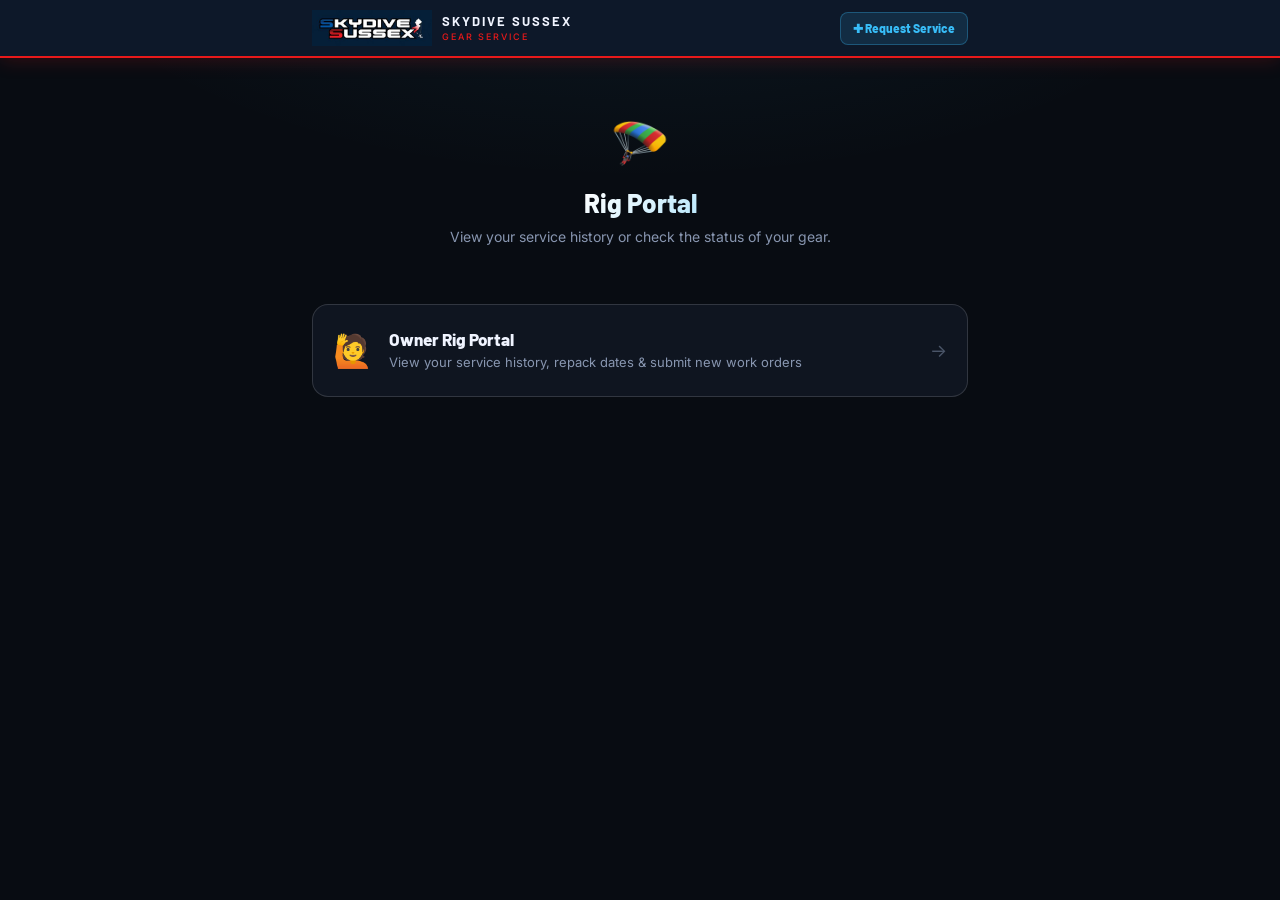
<file: customer.html>
<!DOCTYPE html>
<html lang="en">
<head>
<meta charset="UTF-8">
<meta name="viewport" content="width=device-width, initial-scale=1.0">
<title>My Rig — Skydive Sussex</title>
<link href="https://fonts.googleapis.com/css2?family=Barlow:wght@400;600;700;800&family=Inter:wght@400;500;600&family=Roboto+Mono:wght@400;500&display=swap" rel="stylesheet">

<!-- PWA -->
<link rel="manifest" href="manifest.json">
<meta name="theme-color" content="#080c12">
<meta name="apple-mobile-web-app-capable" content="yes">
<meta name="apple-mobile-web-app-status-bar-style" content="black-translucent">
<meta name="apple-mobile-web-app-title" content="SSX Gear">

<style>
:root {
  --bg: #080c12;
  --surface: #0f1520;
  --surface2: #161e2e;
  --surface3: #1c2640;
  --border: rgba(255,255,255,0.07);
  --border-strong: rgba(255,255,255,0.14);
  --sky: #38bdf8;
  --sky-dim: rgba(56,189,248,0.12);
  --sky-glow: rgba(56,189,248,0.25);
  --green: #4ade80;
  --green-dim: rgba(74,222,128,0.1);
  --red: #f87171;
  --red-dim: rgba(248,113,113,0.1);
  --yellow: #fbbf24;
  --yellow-dim: rgba(251,191,36,0.1);
  --purple: #a78bfa;
  --purple-dim: rgba(167,139,250,0.12);
  --text: #f0f4ff;
  --text-dim: #8896b0;
  --text-muted: #4a5568;
  --radius: 12px;
}
*, *::before, *::after { box-sizing: border-box; margin: 0; padding: 0; }
body {
  background: var(--bg);
  color: var(--text);
  font-family: 'Inter', sans-serif;
  font-size: 15px;
  min-height: 100vh;
  background-image: radial-gradient(ellipse 80% 50% at 50% -10%, rgba(56,189,248,0.08) 0%, transparent 60%);
}

/* HEADER */
.header {
  background: #0d1829;
  border-bottom: 2px solid #e8191a;
  position: sticky; top: 0; z-index: 50;
  box-shadow: 0 2px 20px rgba(232,25,26,0.2);
}
.header-inner {
  max-width: 680px; margin: 0 auto; padding: 10px 12px;
  display: flex; align-items: center; justify-content: space-between; gap: 8px;
}
.header-brand { display: flex; align-items: center; gap: 10px; flex: 1; min-width: 0; }
.header-brand img { height: 36px; width: auto; flex-shrink: 0; }
.header-text h1 {
  font-family: 'Barlow', sans-serif; font-size: 13px; font-weight: 700;
  letter-spacing: 2px; text-transform: uppercase; line-height: 1; color: var(--text);
  white-space: nowrap; overflow: hidden; text-overflow: ellipsis;
}
.header-text p { font-size: 9px; font-weight: 500; letter-spacing: 2px; text-transform: uppercase; color: #e8191a; margin-top: 3px; }
@media(max-width:380px){ .header-text { display: none; } }
.btn-back {
  background: var(--sky-dim); border: 1px solid rgba(56,189,248,0.3); color: var(--sky);
  border-radius: 8px; padding: 8px 12px; font-family: 'Barlow', sans-serif;
  font-size: 12px; font-weight: 800; cursor: pointer; text-decoration: none;
  white-space: nowrap; transition: background 0.2s; flex-shrink: 0;
}
.btn-back .btn-back-label { display: inline; }
@media (max-width: 480px) {
  .btn-back { padding: 7px 10px; font-size: 11px; }
  .btn-back .btn-back-label { display: none; }
}
@media (max-width: 380px) {
  .header-text { display: none; }
}
.btn-back:hover { background: rgba(56,189,248,0.2); }

/* MAIN */
.main { max-width: 680px; margin: 0 auto; padding: 16px 12px 80px; }
.screen { display: none; }
.screen.active { display: block; }

/* PORTAL SELECTION */
.portal-hero { text-align: center; padding: 40px 0 32px; }
.portal-hero span { font-size: 48px; display: block; margin-bottom: 14px; }
.portal-hero h2 {
  font-family: 'Barlow', sans-serif; font-size: 26px; font-weight: 800; margin-bottom: 8px;
  background: linear-gradient(135deg, #fff 40%, var(--sky));
  -webkit-background-clip: text; -webkit-text-fill-color: transparent; background-clip: text;
}
.portal-hero p { color: var(--text-dim); font-size: 14px; line-height: 1.6; margin-bottom: 0; }
.portal-cards { display: grid; gap: 14px; margin-top: 24px; }
.portal-card {
  background: var(--surface); border: 1px solid var(--border-strong);
  border-radius: 16px; padding: 24px 20px;
  display: flex; align-items: center; gap: 16px; cursor: pointer;
  transition: border-color 0.2s, background 0.2s;
  -webkit-tap-highlight-color: transparent;
}
.portal-card:hover { border-color: rgba(56,189,248,0.4); background: var(--surface2); }
.portal-card-icon { font-size: 32px; flex-shrink: 0; }
.portal-card-title { font-family: 'Barlow', sans-serif; font-size: 17px; font-weight: 800; margin-bottom: 4px; }
.portal-card-sub { font-size: 13px; color: var(--text-dim); line-height: 1.4; }
.portal-card-arrow { font-size: 18px; color: var(--text-muted); margin-left: auto; flex-shrink: 0; }

/* LOOKUP FORM */
.lookup-hero { text-align: center; padding: 32px 0 24px; }
.lookup-hero h2 { font-family: 'Barlow', sans-serif; font-size: 22px; font-weight: 800; margin-bottom: 8px; }
.lookup-hero p { color: var(--text-dim); font-size: 14px; line-height: 1.5; margin-bottom: 0; }
.lookup-card {
  background: var(--surface); border: 1px solid var(--border-strong);
  border-radius: 16px; padding: 24px 20px; margin-bottom: 16px;
}
.field { margin-bottom: 14px; }
.field label { display: block; font-size: 11px; font-weight: 600; letter-spacing: 1px; text-transform: uppercase; color: var(--text-dim); margin-bottom: 6px; }
.field input {
  width: 100%; background: var(--surface2); border: 1px solid var(--border-strong);
  border-radius: 9px; color: var(--text); font-family: 'Inter', sans-serif;
  font-size: 16px; padding: 12px 14px; outline: none; transition: border-color 0.2s;
  min-height: 48px;
}
.field input:focus { border-color: var(--sky); }
.divider { text-align: center; color: var(--text-muted); font-size: 12px; margin: 14px 0; position: relative; }
.divider::before, .divider::after { content:''; position:absolute; top:50%; width:42%; height:1px; background:var(--border); }
.divider::before { left: 0; } .divider::after { right: 0; }
.btn-lookup {
  width: 100%; padding: 15px; background: linear-gradient(135deg, var(--sky), #0ea5e9);
  color: #080c12; border: none; border-radius: var(--radius);
  font-family: 'Barlow', sans-serif; font-size: 16px; font-weight: 800;
  cursor: pointer; transition: opacity 0.2s, transform 0.15s;
  min-height: 52px; -webkit-tap-highlight-color: transparent;
}
.btn-lookup:hover { opacity: 0.9; transform: translateY(-1px); }
.btn-lookup:disabled { opacity: 0.4; cursor: not-allowed; transform: none; }
.error-pill {
  display: none; margin-top: 12px; padding: 10px 16px;
  background: var(--red-dim); border: 1px solid rgba(248,113,113,0.25);
  border-radius: 8px; color: var(--red); font-size: 13px; text-align: center;
}
.note-pill {
  background: var(--sky-dim); border: 1px solid rgba(56,189,248,0.2);
  border-radius: 10px; padding: 10px 14px; font-size: 13px; color: var(--text-dim);
  display: flex; align-items: center; gap: 8px; margin-top: 12px;
}

/* HISTORY RESULTS */
.results-header { margin-bottom: 16px; }
.results-title { font-family: 'Barlow', sans-serif; font-size: 22px; font-weight: 800; margin-bottom: 4px; }
.results-sub { font-size: 13px; color: var(--text-dim); }
.history-card {
  background: var(--surface); border: 1px solid var(--border-strong);
  border-radius: 14px; margin-bottom: 12px; overflow: hidden;
}
.history-card-header {
  padding: 14px 16px; border-bottom: 1px solid var(--border);
  display: flex; align-items: center; justify-content: space-between; flex-wrap: wrap; gap: 8px;
  cursor: pointer; -webkit-tap-highlight-color: transparent;
}
.history-card-header:hover { background: var(--surface2); }
.hc-wo { font-family: 'Roboto Mono', monospace; font-size: 12px; font-weight: 500; color: var(--sky); margin-bottom: 3px; }
.hc-rig { font-family: 'Barlow', sans-serif; font-size: 17px; font-weight: 800; letter-spacing: 0.5px; }
.hc-meta { font-size: 12px; color: var(--text-dim); margin-top: 2px; }
.hc-expand { color: var(--text-muted); font-size: 16px; transition: transform 0.2s; flex-shrink: 0; }
.history-card.expanded .hc-expand { transform: rotate(180deg); }
.history-card-body { display: none; padding: 14px 16px; }
.history-card.expanded .history-card-body { display: block; }
.svc-list-text { font-size: 13px; color: var(--text-dim); line-height: 1.8; }
.svc-list-text span { display: block; padding: 3px 0; border-bottom: 1px solid var(--border); }
.svc-list-text span:last-child { border-bottom: none; }

/* STATUS BADGE */
.status-badge {
  display: inline-block; padding: 2px 10px; border-radius: 20px;
  font-size: 10px; font-weight: 700; letter-spacing: 1px; text-transform: uppercase;
}
.sb-complete { background: var(--green-dim); color: var(--green); border: 1px solid rgba(74,222,128,0.3); }
.sb-pending  { background: var(--yellow-dim); color: var(--yellow); border: 1px solid rgba(251,191,36,0.3); }
.sb-progress { background: rgba(59,130,246,0.12); color: #60a5fa; border: 1px solid rgba(59,130,246,0.3); }
.sb-ready    { background: var(--green-dim); color: var(--green); border: 1px solid rgba(74,222,128,0.3); }

.empty-state { text-align: center; padding: 60px 20px; color: var(--text-muted); }
.empty-state .icon { font-size: 48px; margin-bottom: 14px; }
.btn-new-request {
  display: inline-flex; align-items: center; gap: 8px; padding: 12px 24px;
  background: var(--sky); color: #080c12; border: none; border-radius: var(--radius);
  font-family: 'Barlow', sans-serif; font-size: 14px; font-weight: 800;
  cursor: pointer; transition: opacity 0.2s; text-decoration: none; margin-top: 16px;
}
.btn-new-request:hover { opacity: 0.9; }
.btn-search-again {
  background: transparent; border: 1px solid var(--border-strong); color: var(--text-dim);
  border-radius: 8px; padding: 10px 16px; font-size: 13px; font-weight: 600; cursor: pointer;
  transition: border-color 0.2s, color 0.2s; margin-top: 12px;
}
.btn-search-again:hover { border-color: var(--sky); color: var(--sky); }

/* PWA INSTALL */
.pwa-banner {
  position: fixed; bottom: 0; left: 0; right: 0;
  background: #0d1829; border-top: 1px solid rgba(56,189,248,0.3);
  padding: 12px 16px; display: flex; align-items: center; gap: 12px;
  z-index: 100; transform: translateY(100%); transition: transform 0.3s ease;
}
.pwa-banner.show { transform: translateY(0); }
.pwa-banner-icon { font-size: 28px; flex-shrink: 0; }
.pwa-banner-text { flex: 1; }
.pwa-banner-title { font-family: 'Barlow', sans-serif; font-size: 14px; font-weight: 800; }
.pwa-banner-sub { font-size: 11px; color: var(--text-dim); margin-top: 1px; }
.btn-pwa-install {
  background: var(--sky); color: #080c12; border: none; border-radius: 8px;
  padding: 8px 14px; font-family: 'Barlow', sans-serif; font-size: 13px; font-weight: 800;
  cursor: pointer; white-space: nowrap; -webkit-tap-highlight-color: transparent;
}
.btn-pwa-dismiss {
  background: transparent; border: none; color: var(--text-muted); cursor: pointer;
  font-size: 18px; padding: 4px; -webkit-tap-highlight-color: transparent;
}
</style>
</head>
<body>

<div class="header">
  <div class="header-inner">
    <div class="header-brand">
      <img src="[data-uri]" alt="Skydive Sussex" style="height:36px;width:auto;display:block;">
      <div class="header-text">
        <h1>Skydive Sussex</h1>
        <p>Gear Service</p>
      </div>
    </div>
    <a href="index.htm" class="btn-back">✚ <span class="btn-back-label">Request Service</span></a>
  </div>
</div>

<div class="main">

  <!-- SCREEN: PORTAL SELECTION -->
  <div class="screen active" id="screen-portal">
    <div class="portal-hero">
      <span>🪂</span>
      <h2>Rig Portal</h2>
      <p>View your service history or check the status of your gear.</p>
    </div>
    <div class="portal-cards">
      <div class="portal-card" onclick="showScreen('screen-lookup')">
        <div class="portal-card-icon">🙋</div>
        <div>
          <div class="portal-card-title">Owner Rig Portal</div>
          <div class="portal-card-sub">View your service history, repack dates &amp; submit new work orders</div>
        </div>
        <div class="portal-card-arrow">→</div>
      </div>
    </div>
  </div>

  <!-- SCREEN: LOOKUP FORM -->
  <div class="screen" id="screen-lookup">
    <button onclick="showScreen('screen-portal')" style="background:none;border:none;color:var(--text-dim);cursor:pointer;font-size:13px;margin-bottom:16px;padding:0;display:flex;align-items:center;gap:6px;">← Back</button>
    <div class="lookup-hero">
      <h2>🔒 My Rig Portal</h2>
      <p>Enter your email to view your service records.<br>Your information is private and secure.</p>
    </div>
    <div class="lookup-card">
      <div class="field">
        <label>Email Address</label>
        <input type="email" id="lookup-email" placeholder="john@example.com" autocomplete="email">
      </div>
      <div class="divider">or</div>
      <div class="field">
        <label>Container Serial Number</label>
        <input type="text" id="lookup-sn" placeholder="e.g. JO-12345" autocomplete="off">
      </div>
      <div class="note-pill">🔒 Your email and serial number are used to verify ownership. Records are private.</div>
      <div class="error-pill" id="lookup-error"></div>
      <button class="btn-lookup" id="lookup-btn" onclick="lookupHistory()" style="margin-top:18px;">🔓 Access My Records</button>
    </div>
  </div>

  <!-- SCREEN: HISTORY RESULTS -->
  <div class="screen" id="screen-history">
    <div style="display:flex;align-items:center;justify-content:space-between;margin-bottom:16px;flex-wrap:wrap;gap:10px;">
      <div>
        <div class="results-title">Your Service History</div>
        <div class="results-sub" id="results-sub"></div>
      </div>
      <div style="display:flex;gap:8px;flex-wrap:wrap;">
        <button class="btn-search-again" onclick="showScreen('screen-lookup')">← Search Again</button>
        <a href="index.htm" class="btn-new-request">+ New Request</a>
      </div>
    </div>
    <div id="history-list"></div>
  </div>

</div>

<!-- PWA INSTALL BANNER -->
<div class="pwa-banner" id="pwa-banner">
  <div class="pwa-banner-icon">📲</div>
  <div class="pwa-banner-text">
    <div class="pwa-banner-title">Install SSX Gear App</div>
    <div class="pwa-banner-sub">Add to your home screen for quick access</div>
  </div>
  <button class="btn-pwa-install" id="pwa-install-btn">Install</button>
  <button class="btn-pwa-dismiss" onclick="dismissPWA()" title="Dismiss">✕</button>
</div>

<script>
const SCRIPT_URL = 'https://script.google.com/macros/s/AKfycbzZtzIAUZ8NvFaPCSAmWP3Br3nDFsfXpkZ3sUqH39c5X7Biwd_2ViqkJXerWpgJ5PWVHw/exec';

// ── SCREENS ───────────────────────────────────────────────────
function showScreen(id){
  document.querySelectorAll('.screen').forEach(s=>s.classList.remove('active'));
  document.getElementById(id).classList.add('active');
  window.scrollTo(0,0);
}

// ── HISTORY LOOKUP ────────────────────────────────────────────
async function lookupHistory(){
  const email = document.getElementById('lookup-email').value.trim().toLowerCase();
  const sn    = document.getElementById('lookup-sn').value.trim();
  const errEl = document.getElementById('lookup-error');
  const btn   = document.getElementById('lookup-btn');
  errEl.style.display='none';

  if(!email && !sn){
    errEl.textContent='Please enter your email address or container serial number.';
    errEl.style.display='block'; return;
  }

  btn.disabled=true; btn.textContent='Loading...';

  try {
    const params = new URLSearchParams({action:'getHistory'});
    if(email) params.append('email',email);
    if(sn)    params.append('sn',sn);
    const res = await fetch(SCRIPT_URL+'?'+params.toString(),{method:'GET',redirect:'follow',mode:'cors'});
    if(!res.ok) throw new Error('HTTP '+res.status);
    const data = JSON.parse(await res.text());
    const history = data.history||[];

    btn.disabled=false; btn.textContent='🔓 Access My Records';

    const sub = email ? 'Records for '+email : 'Records for S/N '+sn;
    document.getElementById('results-sub').textContent = history.length+' record'+(history.length!==1?'s':'')+' found · '+sub;

    const listEl = document.getElementById('history-list');
    listEl.innerHTML='';

    if(history.length===0){
      listEl.innerHTML=`
        <div class="empty-state">
          <div class="icon">📋</div>
          <p>No service records found for that email / serial number.</p>
          <p style="font-size:12px;margin-top:8px;">If you've submitted requests before, make sure you use the same email address.</p>
          <a href="index.htm" class="btn-new-request" style="margin-top:20px;">+ Submit a New Request</a>
        </div>`;
      showScreen('screen-history'); return;
    }

    history.forEach((h,i)=>{
      const s = (h.status||'PENDING').toUpperCase();
      let badgeCls = 'sb-pending', badgeText = '📥 Pending';
      if(s==='COMPLETE')    { badgeCls='sb-complete'; badgeText='✓ Complete'; }
      if(s==='IN_PROGRESS') { badgeCls='sb-progress'; badgeText='🔧 In Progress'; }
      if(s==='GEAR_READY')  { badgeCls='sb-ready';    badgeText='✅ Gear Ready'; }

      const svcs = (h.services||'').split(' | ').filter(Boolean);
      const card = document.createElement('div');
      card.className='history-card';
      card.id='hcard-'+i;
      card.innerHTML=`
        <div class="history-card-header" onclick="toggleHCard(${i})">
          <div>
            <div class="hc-wo">
              ${h.work_order||'—'}
              <span class="status-badge ${badgeCls}" style="margin-left:6px;">${badgeText}</span>
            </div>
            <div class="hc-rig">${h.rig_make||''} · S/N ${h.rig_sn||''}</div>
            <div class="hc-meta">
              Submitted: ${h.submitted_at?new Date(h.submitted_at).toLocaleDateString():'—'}
              ${h.completed_at?' · Completed: '+new Date(h.completed_at).toLocaleDateString():''}
            </div>
          </div>
          <div class="hc-expand">▾</div>
        </div>
        <div class="history-card-body">
          <div style="margin-bottom:10px;">
            <div style="font-size:10px;font-weight:700;letter-spacing:1.5px;text-transform:uppercase;color:var(--text-muted);margin-bottom:8px;">Services</div>
            <div class="svc-list-text">
              ${svcs.length>0 ? svcs.map(s=>'<span>• '+s+'</span>').join('') : '<span style="color:var(--text-muted)">No services listed</span>'}
            </div>
          </div>
          ${h.completion_notes?`<div style="background:var(--surface2);border-radius:8px;padding:10px 12px;margin-top:10px;font-size:13px;color:var(--text-dim);">
            <strong style="color:var(--text)">Rigger Notes:</strong> ${h.completion_notes}
          </div>`:''}
          ${h.rigger?`<div style="font-size:12px;color:var(--text-muted);margin-top:8px;">Serviced by: ${h.rigger}</div>`:''}
          <div style="margin-top:12px;">
            <a href="index.htm?prefill=1&sn=${encodeURIComponent(h.rig_sn)}&email=${encodeURIComponent(h.customer_email||'')}" 
               class="btn-new-request" style="font-size:12px;padding:8px 16px;">+ Request Service on this Rig</a>
          </div>
        </div>`;
      listEl.appendChild(card);
    });

    showScreen('screen-history');
  } catch(e){
    btn.disabled=false; btn.textContent='🔓 Access My Records';
    errEl.textContent='Error: '+e.message+'. Please try again.';
    errEl.style.display='block';
  }
}

function toggleHCard(i){
  document.getElementById('hcard-'+i).classList.toggle('expanded');
}

document.addEventListener('DOMContentLoaded',()=>{
  const e = document.getElementById('lookup-email');
  const s = document.getElementById('lookup-sn');
  if(e) e.addEventListener('keydown',ev=>{if(ev.key==='Enter')lookupHistory();});
  if(s) s.addEventListener('keydown',ev=>{if(ev.key==='Enter')lookupHistory();});

  // Check for ?sn= in URL (from QR code)
  const params = new URLSearchParams(window.location.search);
  const snParam = params.get('sn');
  if(snParam && s){ s.value=snParam; showScreen('screen-lookup'); }
});

// ── PWA INSTALL ───────────────────────────────────────────────
let deferredPrompt = null;

window.addEventListener('beforeinstallprompt', e=>{
  e.preventDefault();
  deferredPrompt = e;
  setTimeout(()=>{ document.getElementById('pwa-banner').classList.add('show'); }, 2000);
});

document.getElementById('pwa-install-btn').addEventListener('click', async ()=>{
  if(!deferredPrompt) return;
  deferredPrompt.prompt();
  const {outcome} = await deferredPrompt.userChoice;
  deferredPrompt = null;
  document.getElementById('pwa-banner').classList.remove('show');
});

window.addEventListener('appinstalled', ()=>{
  document.getElementById('pwa-banner').classList.remove('show');
  deferredPrompt = null;
});

function dismissPWA(){
  document.getElementById('pwa-banner').classList.remove('show');
  sessionStorage.setItem('pwaDismissed','1');
}

// Don't show again if dismissed this session
if(sessionStorage.getItem('pwaDismissed')){
  window.removeEventListener('beforeinstallprompt', ()=>{});
}
</script>
</body>
</html>
</file>
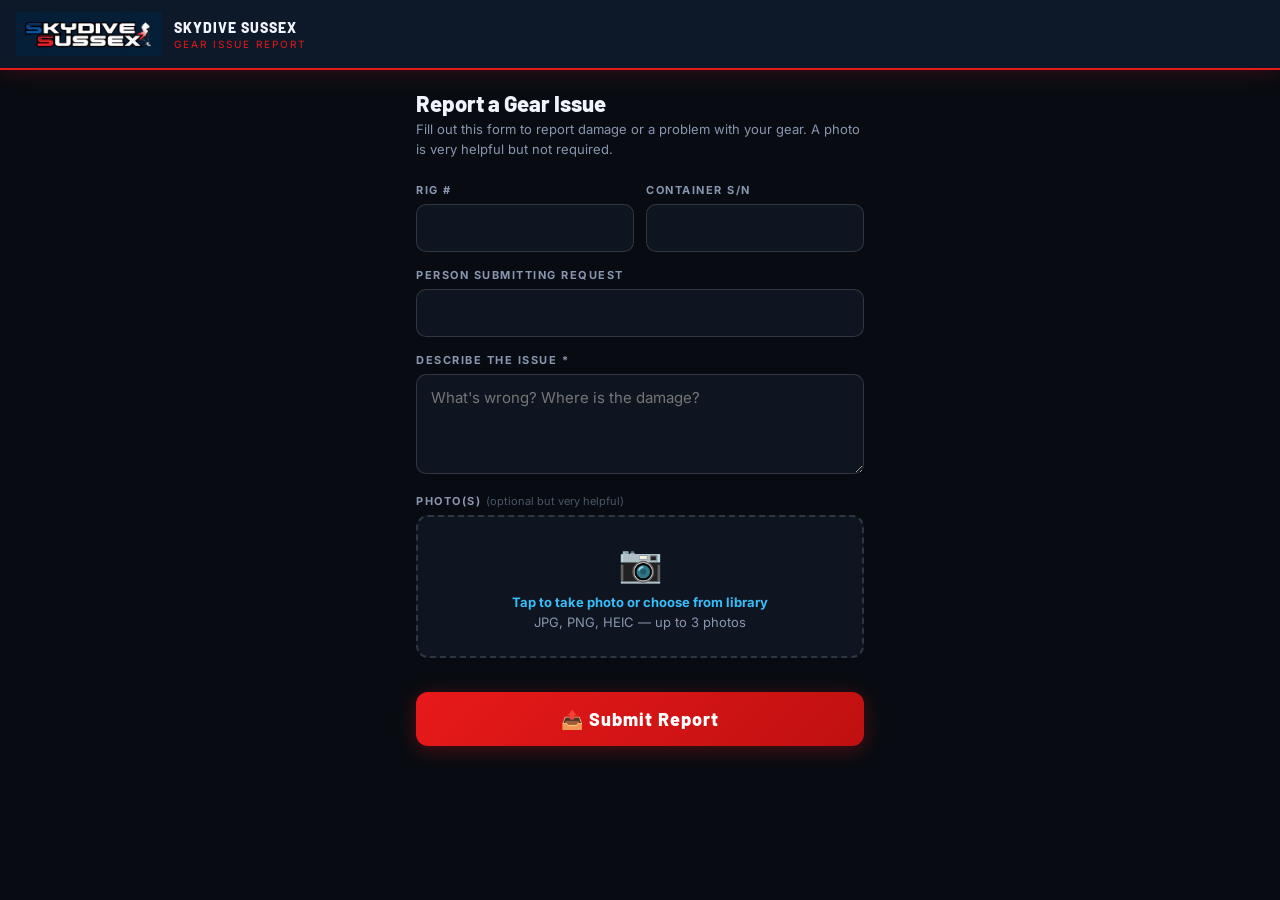
<file: report.html>
<!DOCTYPE html>
<html lang="en">
<head>
<meta charset="UTF-8">
<meta name="viewport" content="width=device-width, initial-scale=1.0, maximum-scale=1.0">
<title>Gear Issue Report — Skydive Sussex</title>
<link href="https://fonts.googleapis.com/css2?family=Barlow:wght@400;500;600;700;800&family=Inter:wght@400;500;600&display=swap" rel="stylesheet">
<style>
:root {
  --bg:#080c12; --surface:#0f1520; --surface2:#161e2e;
  --border:rgba(255,255,255,0.08); --border-strong:rgba(255,255,255,0.14);
  --sky:#38bdf8; --sky-dim:rgba(56,189,248,0.12);
  --green:#4ade80; --green-dim:rgba(74,222,128,0.1);
  --red:#f87171; --red-dim:rgba(248,113,113,0.1);
  --yellow:#fbbf24; --yellow-dim:rgba(251,191,36,0.1);
  --text:#f0f4ff; --text-dim:#8896b0; --text-muted:#4a5568;
}
*{box-sizing:border-box;margin:0;padding:0;}
body{background:var(--bg);color:var(--text);font-family:'Inter',sans-serif;min-height:100vh;padding:0 0 60px;}

.header{background:#0d1829;border-bottom:2px solid #e8191a;box-shadow:0 2px 20px rgba(232,25,26,0.2);padding:12px 16px;display:flex;align-items:center;gap:12px;}
.header-logo{height:44px;width:auto;display:block;}
.header-text h1{font-family:'Barlow',sans-serif;font-size:14px;font-weight:800;letter-spacing:1px;text-transform:uppercase;}
.header-text p{font-size:10px;color:#e8191a;letter-spacing:2px;text-transform:uppercase;margin-top:2px;}

.main{max-width:480px;margin:0 auto;padding:20px 16px;}

.screen{display:none;}.screen.active{display:block;}

/* FORM */
.form-title{font-family:'Barlow',sans-serif;font-size:22px;font-weight:800;margin-bottom:4px;}
.form-sub{font-size:13px;color:var(--text-dim);margin-bottom:24px;line-height:1.5;}

.field{margin-bottom:16px;}
.field label{display:block;font-size:11px;font-weight:700;letter-spacing:1.5px;text-transform:uppercase;color:var(--text-dim);margin-bottom:7px;}
.field input,.field textarea,.field select{
  width:100%;background:var(--surface);border:1px solid var(--border-strong);
  border-radius:10px;color:var(--text);font-family:'Inter',sans-serif;font-size:15px;
  padding:12px 14px;outline:none;transition:border-color 0.2s;min-height:48px;
}
.field input:focus,.field textarea:focus,.field select:focus{border-color:var(--sky);}
.field textarea{resize:vertical;min-height:100px;line-height:1.5;}

/* PHOTO UPLOAD */
.photo-upload-area{
  border:2px dashed var(--border-strong);border-radius:12px;
  padding:24px;text-align:center;cursor:pointer;transition:all 0.2s;
  background:var(--surface);position:relative;
}
.photo-upload-area:hover,.photo-upload-area.dragover{border-color:var(--sky);background:var(--sky-dim);}
.photo-upload-area input[type=file]{position:absolute;inset:0;opacity:0;cursor:pointer;width:100%;height:100%;}
.upload-icon{font-size:36px;margin-bottom:8px;}
.upload-text{font-size:13px;color:var(--text-dim);line-height:1.5;}
.upload-text strong{color:var(--sky);}

.photo-preview{display:flex;gap:8px;flex-wrap:wrap;margin-top:10px;}
.photo-thumb{position:relative;width:80px;height:80px;}
.photo-thumb img{width:80px;height:80px;object-fit:cover;border-radius:8px;border:1px solid var(--border-strong);}
.photo-thumb-del{position:absolute;top:-6px;right:-6px;width:20px;height:20px;background:var(--red);border:none;border-radius:50%;color:#fff;font-size:11px;cursor:pointer;display:flex;align-items:center;justify-content:center;}

.btn-submit{
  width:100%;padding:16px;background:linear-gradient(135deg,#e8191a,#c01010);
  color:#fff;font-family:'Barlow',sans-serif;font-size:18px;font-weight:800;
  letter-spacing:1px;border:none;border-radius:12px;cursor:pointer;
  box-shadow:0 4px 20px rgba(232,25,26,0.3);transition:transform 0.15s,box-shadow 0.15s;
  margin-top:8px;
}
.btn-submit:hover{transform:translateY(-2px);box-shadow:0 8px 28px rgba(232,25,26,0.4);}
.btn-submit:disabled{opacity:0.6;cursor:not-allowed;transform:none;}

.error-box{background:var(--red-dim);border:1px solid rgba(248,113,113,0.3);color:var(--red);border-radius:8px;padding:10px 14px;font-size:13px;margin-bottom:14px;display:none;}

/* SUCCESS */
.success-wrap{text-align:center;padding:40px 20px;}
.success-icon{font-size:60px;margin-bottom:16px;}
.success-title{font-family:'Barlow',sans-serif;font-size:26px;font-weight:800;color:var(--green);margin-bottom:8px;}
.success-sub{font-size:14px;color:var(--text-dim);line-height:1.6;margin-bottom:28px;}
.btn-new{padding:12px 28px;background:var(--surface);border:1px solid var(--border-strong);color:var(--text-dim);border-radius:10px;font-family:'Inter',sans-serif;font-size:14px;font-weight:600;cursor:pointer;}

/* SPINNER */
@keyframes spin{to{transform:rotate(360deg);}}
.spinner{width:20px;height:20px;border:2px solid rgba(255,255,255,0.3);border-top-color:#fff;border-radius:50%;animation:spin 0.7s linear infinite;display:inline-block;vertical-align:middle;margin-right:8px;}
</style>
</head>
<body>

<div class="header">
  <img src="[data-uri]" alt="Skydive Sussex" class="header-logo">
  <div class="header-text">
    <h1>Skydive Sussex</h1>
    <p>Gear Issue Report</p>
  </div>
</div>

<div class="main">

  <!-- FORM SCREEN -->
  <div class="screen active" id="screen-form">
    <div class="form-title">Report a Gear Issue</div>
    <p class="form-sub">Fill out this form to report damage or a problem with your gear. A photo is very helpful but not required.</p>

    <div class="error-box" id="form-error"></div>

    <!-- Rig Info -->
    <div style="display:grid;grid-template-columns:1fr 1fr;gap:12px;">
      <div class="field">
        <label>Rig #</label>
        <input type="text" id="r-rignum" placeholder="" autocomplete="off">
      </div>
      <div class="field">
        <label>Container S/N</label>
        <input type="text" id="r-serial" placeholder="" autocomplete="off">
      </div>
    </div>

    <!-- Reporter -->
    <div class="field">
      <label>Person Submitting Request</label>
      <input type="text" id="r-name" placeholder="" autocomplete="name">
    </div>

    <!-- Issue description -->
    <div class="field">
      <label>Describe the Issue *</label>
      <textarea id="r-notes" placeholder="What's wrong? Where is the damage?"></textarea>
    </div>

    <!-- Photo upload -->
    <div class="field">
      <label>Photo(s) <span style="font-weight:400;font-size:11px;text-transform:none;letter-spacing:0;color:var(--text-muted)">(optional but very helpful)</span></label>
      <div class="photo-upload-area" id="upload-area">
        <input type="file" id="photo-input" accept="image/*" multiple onchange="handlePhotos(this)">
        <div class="upload-icon">📷</div>
        <div class="upload-text"><strong>Tap to take photo or choose from library</strong><br>JPG, PNG, HEIC — up to 3 photos</div>
      </div>
      <div class="photo-preview" id="photo-preview"></div>
    </div>

    <button class="btn-submit" id="submit-btn" onclick="submitReport()">
      📤 Submit Report
    </button>
  </div>

  <!-- SUCCESS SCREEN -->
  <div class="screen" id="screen-success">
    <div class="success-wrap">
      <div class="success-icon">✅</div>
      <div class="success-title">Report Submitted!</div>
      <p class="success-sub">Your gear issue report has been sent to the rigging team. Someone will follow up with you shortly.</p>
      <button class="btn-new" onclick="resetForm()">+ Report Another Issue</button>
    </div>
  </div>

</div>

<script>
const SCRIPT_URL = 'https://script.google.com/macros/s/AKfycbzZtzIAUZ8NvFaPCSAmWP3Br3nDFsfXpkZ3sUqH39c5X7Biwd_2ViqkJXerWpgJ5PWVHw/exec';
let selectedPhotos = [];

// Drag over styling
const uploadArea = document.getElementById('upload-area');
uploadArea.addEventListener('dragover', e => { e.preventDefault(); uploadArea.classList.add('dragover'); });
uploadArea.addEventListener('dragleave', () => uploadArea.classList.remove('dragover'));
uploadArea.addEventListener('drop', e => {
  e.preventDefault();
  uploadArea.classList.remove('dragover');
  handlePhotos({ files: e.dataTransfer.files });
});

function handlePhotos(input) {
  const files = [...input.files];
  const remaining = 3 - selectedPhotos.length;
  files.slice(0, remaining).forEach(file => {
    if (!file.type.startsWith('image/')) return;
    const reader = new FileReader();
    reader.onload = e => {
      selectedPhotos.push({ name: file.name, data: e.target.result });
      renderPreviews();
    };
    reader.readAsDataURL(file);
  });
  // Reset input so same file can be re-added
  document.getElementById('photo-input').value = '';
}

function renderPreviews() {
  const container = document.getElementById('photo-preview');
  container.innerHTML = '';
  selectedPhotos.forEach((photo, i) => {
    const wrap = document.createElement('div');
    wrap.className = 'photo-thumb';
    wrap.innerHTML = `<img src="${photo.data}" alt="photo ${i+1}">
      <button class="photo-thumb-del" onclick="removePhoto(${i})">✕</button>`;
    container.appendChild(wrap);
  });
  // Update upload area
  document.querySelector('.upload-text').innerHTML = selectedPhotos.length >= 3
    ? '<strong>Maximum 3 photos reached</strong>'
    : `<strong>Tap to add ${3 - selectedPhotos.length} more photo${3 - selectedPhotos.length !== 1 ? 's' : ''}</strong>`;
  document.getElementById('photo-input').disabled = selectedPhotos.length >= 3;
}

function removePhoto(idx) {
  selectedPhotos.splice(idx, 1);
  renderPreviews();
}

async function submitReport() {
  const notes   = document.getElementById('r-notes').value.trim();
  const errEl   = document.getElementById('form-error');
  const btn     = document.getElementById('submit-btn');
  errEl.style.display = 'none';

  if (!notes) {
    errEl.textContent = 'Please describe the issue before submitting.';
    errEl.style.display = 'block';
    return;
  }

  btn.disabled = true;
  btn.innerHTML = '<span class="spinner"></span> Sending…';

  const payload = {
    action:    'submitGearReport',
    rig_num:   document.getElementById('r-rignum').value.trim(),
    rig_sn:    document.getElementById('r-serial').value.trim(),
    reporter:  document.getElementById('r-name').value.trim(),
    notes,
    photos:    selectedPhotos.map(p => ({ name: p.name, data: p.data })),
    submitted_at: new Date().toLocaleDateString(),
  };

  try {
    await fetch(SCRIPT_URL, {
      method: 'POST', mode: 'no-cors',
      headers: { 'Content-Type': 'text/plain' },
      body: JSON.stringify(payload)
    });
    document.getElementById('screen-form').classList.remove('active');
    document.getElementById('screen-success').classList.add('active');
    window.scrollTo(0, 0);
  } catch(e) {
    btn.disabled = false;
    btn.innerHTML = '📤 Submit Report';
    errEl.textContent = 'Error sending report. Please try again.';
    errEl.style.display = 'block';
  }
}

function resetForm() {
  document.getElementById('r-rignum').value = '';
  document.getElementById('r-serial').value = '';
  document.getElementById('r-name').value = '';
  document.getElementById('r-notes').value = '';
  selectedPhotos = [];
  renderPreviews();
  document.getElementById('form-error').style.display = 'none';
  document.getElementById('screen-success').classList.remove('active');
  document.getElementById('screen-form').classList.add('active');
  window.scrollTo(0, 0);
}

// Pre-fill rig number from URL params
(function() {
  const params = new URLSearchParams(window.location.search);
  if (params.get('rig'))    document.getElementById('r-rignum').value = params.get('rig');
  if (params.get('sn'))     document.getElementById('r-serial').value = params.get('sn');
})();
</script>
</body>
</html>
</file>
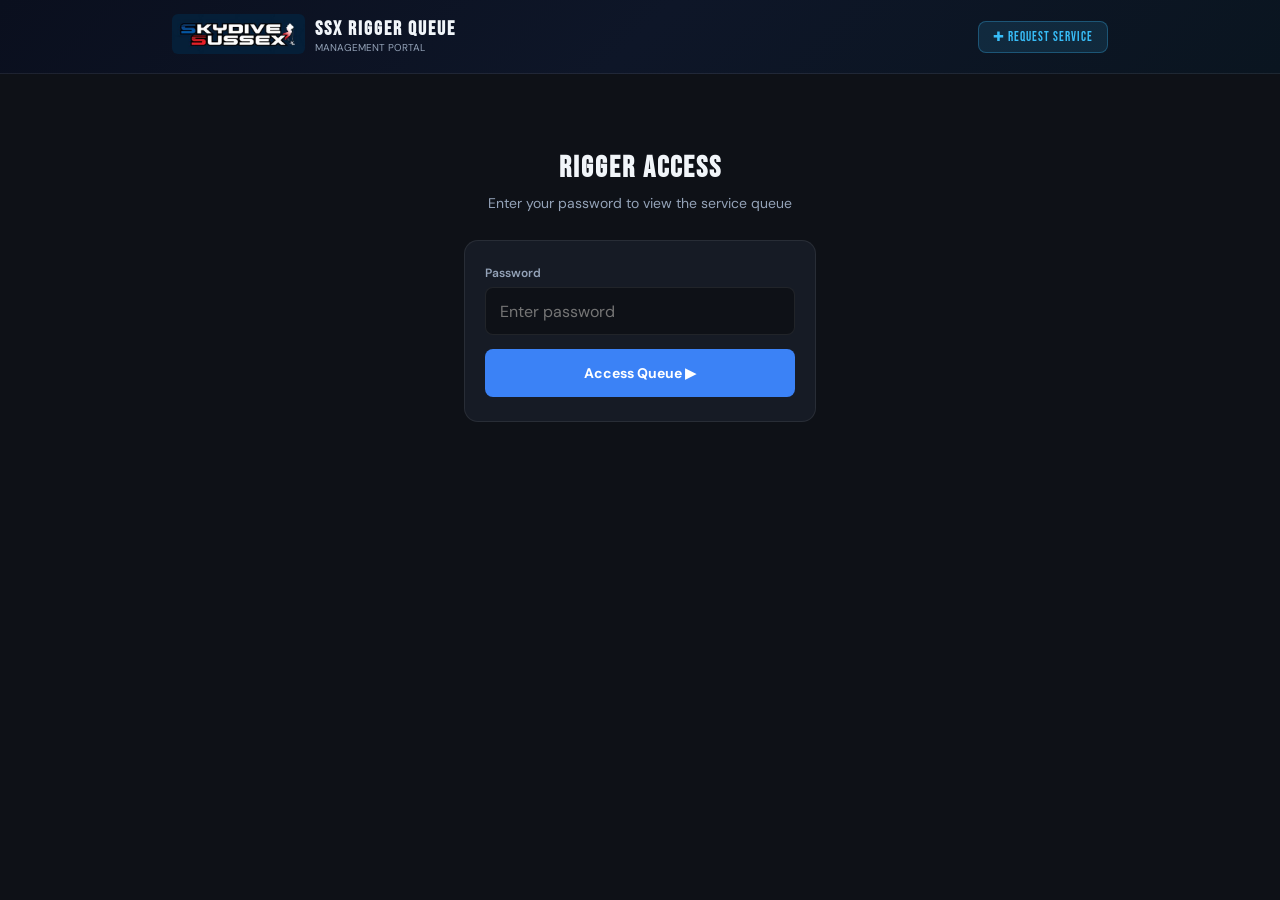
<file: ssx_queue.html>
<!DOCTYPE html>
<html lang="en">
<head>
<meta charset="UTF-8">
<link rel="manifest" href="manifest.json">
<meta name="apple-mobile-web-app-capable" content="yes">
<meta name="apple-mobile-web-app-status-bar-style" content="black-translucent">
<meta name="apple-mobile-web-app-title" content="SSXgear">
<meta name="theme-color" content="#080c12">
<meta name="viewport" content="width=device-width, initial-scale=1.0">
<title>SSX — Rigger Queue</title>
<link href="https://fonts.googleapis.com/css2?family=Bebas+Neue&family=DM+Sans:wght@400;500;600;700&family=JetBrains+Mono:wght@400;600&display=swap" rel="stylesheet">
<style>
  :root{--bg:#0e1117;--surface:#161b25;--surface2:#1e2535;--border:rgba(255,255,255,0.08);--blue:#3b82f6;--blue-dim:rgba(59,130,246,0.15);--green:#22c55e;--green-dim:rgba(34,197,94,0.12);--red:#ef4444;--red-dim:rgba(239,68,68,0.12);--yellow:#f59e0b;--yellow-dim:rgba(245,158,11,0.12);--purple:#a78bfa;--purple-dim:rgba(167,139,250,0.12);--sky:#38bdf8;--sky-dim:rgba(56,189,248,0.12);--text:#f1f5f9;--text-dim:#94a3b8;--text-muted:#475569;--accent:#60a5fa;}
  *{box-sizing:border-box;margin:0;padding:0;}
  body{background:var(--bg);color:var(--text);font-family:'DM Sans',sans-serif;min-height:100vh;}
  .header{background:linear-gradient(135deg,#0a0f1e,#0e1628,#0a1520);border-bottom:1px solid var(--border);}
  .header-inner{max-width:960px;margin:0 auto;padding:14px 12px;display:flex;align-items:center;justify-content:space-between;gap:10px;}
  .header-left{display:flex;align-items:center;gap:10px;min-width:0;flex:1;}
  .header-logo{flex-shrink:0;}
  .header-logo img{height:40px;width:auto;border-radius:6px;}
  .header-text h1{font-family:'Bebas Neue',sans-serif;font-size:20px;letter-spacing:2px;line-height:1;white-space:nowrap;overflow:hidden;text-overflow:ellipsis;}
  .header-text p{font-size:10px;color:var(--text-dim);margin-top:2px;}
  @media(max-width:480px){.header-text{display:none;}}
  .header-req-btn{background:rgba(56,189,248,0.12);border:1px solid rgba(56,189,248,0.3);color:#38bdf8;border-radius:8px;padding:7px 14px;font-family:'Bebas Neue',sans-serif;font-size:13px;letter-spacing:1px;text-decoration:none;white-space:nowrap;flex-shrink:0;}
  .header-req-label{display:inline;}
  @media(max-width:400px){.header-req-label{display:none;}}
  @media(max-width:500px){
    .header-inner{padding:8px 10px;}
    .header-text h1{font-size:14px;letter-spacing:1px;}
    .header-text p{display:none;}
    .header-logo img{height:32px;}
  }
  .logout-btn{background:transparent;border:1px solid var(--border);color:var(--text-dim);border-radius:7px;padding:10px 14px;font-family:'DM Sans',sans-serif;font-size:12px;cursor:pointer;transition:border-color 0.2s;min-height:44px;-webkit-tap-highlight-color:transparent;}
  .logout-btn:hover{border-color:var(--red);color:var(--red);}
  .main{max-width:960px;margin:0 auto;padding:16px 12px 80px;}
  .screen{display:none;}.screen.active{display:block;}

  /* LOGIN */
  .login-wrap{max-width:360px;margin:60px auto;text-align:center;padding:0 4px;}
  .login-wrap h2{font-family:'Bebas Neue',sans-serif;font-size:30px;letter-spacing:2px;margin-bottom:8px;}
  .login-wrap p{color:var(--text-dim);font-size:14px;margin-bottom:28px;}
  .login-card{background:var(--surface);border:1px solid var(--border);border-radius:14px;padding:24px 20px;}
  .field{margin-bottom:14px;text-align:left;}
  .field label{display:block;font-size:12px;font-weight:600;color:var(--text-dim);margin-bottom:6px;}
  .field input{width:100%;background:var(--bg);border:1px solid var(--border);border-radius:8px;color:var(--text);font-family:'DM Sans',sans-serif;font-size:16px;padding:12px 14px;transition:border-color 0.2s;min-height:48px;}
  .field input:focus{outline:none;border-color:var(--blue);}
  .btn{border:none;border-radius:8px;padding:14px 22px;font-family:'DM Sans',sans-serif;font-weight:700;font-size:14px;cursor:pointer;transition:opacity 0.2s;min-height:48px;-webkit-tap-highlight-color:transparent;}
  .btn:hover{opacity:0.85;}
  .btn-primary{background:var(--blue);color:#fff;width:100%;}
  .btn-green{background:var(--green);color:#0e1117;}
  .btn-sm{padding:10px 16px;font-size:13px;min-height:44px;}
  .btn-ghost{background:transparent;border:1px solid var(--border);color:var(--text-dim);}
  .btn-danger{background:var(--red-dim);border:1px solid rgba(239,68,68,0.3);color:var(--red);}
  .btn-invoice{background:var(--yellow-dim);border:1px solid rgba(245,158,11,0.3);color:var(--yellow);}
  .error-msg{background:var(--red-dim);border:1px solid rgba(239,68,68,0.3);color:var(--red);border-radius:8px;padding:10px 14px;font-size:13px;margin-bottom:14px;display:none;}

  /* DASHBOARD STATS */
  .dash-grid{display:grid;grid-template-columns:repeat(4,1fr);gap:10px;margin-bottom:20px;}
  @media(max-width:600px){.dash-grid{grid-template-columns:repeat(2,1fr);}}
  .dash-card{background:var(--surface);border:1px solid var(--border);border-radius:12px;padding:14px 16px;text-align:center;}
  .dash-val{font-family:'Bebas Neue',sans-serif;font-size:32px;letter-spacing:1px;line-height:1;}
  .dash-lbl{font-size:10px;font-weight:700;letter-spacing:1.5px;text-transform:uppercase;color:var(--text-muted);margin-top:4px;}
  .dash-val.v-total{color:var(--text);}
  .dash-val.v-pending{color:var(--yellow);}
  .dash-val.v-progress{color:var(--blue);}
  .dash-val.v-ready{color:var(--green);}

  /* QUEUE */
  .queue-header{display:flex;align-items:center;justify-content:space-between;margin-bottom:16px;flex-wrap:wrap;gap:10px;}
  .queue-title{font-family:'Bebas Neue',sans-serif;font-size:24px;letter-spacing:2px;}
  .queue-count{background:var(--yellow-dim);border:1px solid rgba(245,158,11,0.3);color:var(--yellow);border-radius:20px;padding:4px 12px;font-size:12px;font-weight:700;}
  .queue-filters{display:flex;gap:6px;flex-wrap:wrap;}
  .filter-btn{background:transparent;border:1px solid var(--border);color:var(--text-muted);border-radius:20px;padding:5px 14px;font-size:12px;font-weight:600;cursor:pointer;transition:all 0.15s;-webkit-tap-highlight-color:transparent;}
  .filter-btn.active{border-color:var(--blue);color:var(--accent);background:var(--blue-dim);}
  .queue-empty{text-align:center;padding:60px 20px;color:var(--text-muted);}
  .queue-empty .icon{font-size:48px;margin-bottom:14px;}
  .queue-empty p{font-size:14px;}

  /* ORDER CARD */
  .order-card{background:var(--surface);border:1px solid var(--border);border-radius:14px;margin-bottom:12px;overflow:hidden;transition:border-color 0.2s;}
  .order-card.status-IN_PROGRESS{border-color:rgba(59,130,246,0.35);}
  .order-card.status-GEAR_READY{border-color:rgba(34,197,94,0.35);}
  .order-card-header{display:flex;align-items:center;justify-content:space-between;padding:14px 16px;border-bottom:1px solid var(--border);flex-wrap:wrap;gap:8px;cursor:pointer;-webkit-tap-highlight-color:transparent;}
  .order-card-header:hover,.order-card-header:active{background:var(--surface2);}
  .order-wo{font-family:'JetBrains Mono',monospace;font-size:12px;font-weight:600;color:var(--accent);display:flex;align-items:center;gap:8px;flex-wrap:wrap;}
  .order-rig{font-family:'Bebas Neue',sans-serif;font-size:18px;letter-spacing:1px;}
  .order-meta{font-size:12px;color:var(--text-dim);margin-top:2px;}
  .order-time{font-size:11px;color:var(--text-muted);text-align:right;}
  .order-expand{color:var(--text-muted);font-size:18px;transition:transform 0.2s;flex-shrink:0;}
  .order-card.expanded .order-expand{transform:rotate(180deg);}
  .order-body{display:none;padding:16px;}
  .order-card.expanded .order-body{display:block;}

  /* STATUS BADGE */
  .status-badge{display:inline-block;padding:2px 10px;border-radius:20px;font-size:10px;font-weight:700;letter-spacing:1px;text-transform:uppercase;}
  .sb-PENDING{background:var(--yellow-dim);color:var(--yellow);border:1px solid rgba(245,158,11,0.3);}
  .sb-IN_PROGRESS{background:var(--blue-dim);color:var(--accent);border:1px solid rgba(59,130,246,0.3);}
  .sb-GEAR_READY{background:var(--green-dim);color:var(--green);border:1px solid rgba(34,197,94,0.3);}

  /* STATUS SELECTOR */
  .status-row{display:flex;gap:8px;margin-bottom:14px;flex-wrap:wrap;}
  .status-opt{flex:1;min-width:100px;padding:10px 8px;border-radius:9px;border:2px solid var(--border);background:transparent;color:var(--text-dim);font-family:'DM Sans',sans-serif;font-size:12px;font-weight:700;cursor:pointer;text-align:center;transition:all 0.15s;-webkit-tap-highlight-color:transparent;}
  .status-opt:hover{border-color:rgba(255,255,255,0.2);}
  .status-opt.sel-PENDING{border-color:var(--yellow);color:var(--yellow);background:var(--yellow-dim);}
  .status-opt.sel-IN_PROGRESS{border-color:var(--blue);color:var(--accent);background:var(--blue-dim);}
  .status-opt.sel-GEAR_READY{border-color:var(--green);color:var(--green);background:var(--green-dim);}

  .order-grid{display:grid;grid-template-columns:1fr 1fr;gap:10px;margin-bottom:14px;}
  @media(max-width:500px){.order-grid{grid-template-columns:1fr;}}
  .info-block{background:var(--surface2);border:1px solid var(--border);border-radius:10px;padding:12px 14px;}
  .info-title{font-size:10px;font-weight:700;letter-spacing:1.5px;text-transform:uppercase;color:var(--text-muted);margin-bottom:8px;}
  .info-content{font-size:13px;color:var(--text);line-height:1.6;}

  .complete-section{background:var(--green-dim);border:1px solid rgba(34,197,94,0.2);border-radius:10px;padding:14px;margin-top:14px;}
  .complete-title{font-size:11px;font-weight:700;letter-spacing:1px;text-transform:uppercase;color:var(--green);margin-bottom:12px;}
  .complete-row{display:flex;gap:10px;align-items:flex-end;flex-wrap:wrap;}
  .complete-field{flex:1;min-width:160px;}
  .complete-field label{display:block;font-size:11px;font-weight:600;color:var(--text-dim);margin-bottom:5px;}
  .complete-field input,.complete-field textarea{width:100%;background:var(--bg);border:1px solid var(--border);border-radius:8px;color:var(--text);font-family:'DM Sans',sans-serif;font-size:16px;padding:10px 12px;min-height:44px;}
  .complete-field input:focus,.complete-field textarea:focus{outline:none;border-color:var(--green);}
  .complete-field textarea{resize:vertical;min-height:60px;font-size:15px;}
  .complete-actions{display:flex;gap:8px;margin-top:12px;flex-wrap:wrap;}


  /* GEAR TYPE TABS */
  .gear-tabs{display:flex;gap:4px;margin-bottom:14px;background:var(--surface);border:1px solid var(--border);border-radius:10px;padding:4px;}
  .gear-tab{flex:1;padding:8px 6px;text-align:center;border-radius:7px;cursor:pointer;font-size:12px;font-weight:700;color:var(--text-muted);transition:all 0.2s;-webkit-tap-highlight-color:transparent;}
  .gear-tab.active-fj{background:var(--sky-dim);color:var(--sky);border:1px solid rgba(56,189,248,0.3);}
  .gear-tab.active-dz{background:var(--red-dim);color:var(--red);border:1px solid rgba(239,68,68,0.3);}
  .gear-tab.active-all{background:var(--blue-dim);color:var(--accent);border:1px solid rgba(59,130,246,0.3);}

  /* RIGGER SIGN-IN MODAL */
  .signin-modal{display:none;position:fixed;inset:0;background:rgba(0,0,0,0.7);z-index:9999;align-items:center;justify-content:center;padding:16px;}
  .signin-modal.open{display:flex;}
  .signin-box{background:var(--surface);border:1px solid var(--border);border-radius:16px;padding:24px 20px;width:100%;max-width:400px;box-shadow:0 24px 60px rgba(0,0,0,0.6);}
  .signin-title{font-family:'Bebas Neue',sans-serif;font-size:22px;letter-spacing:1.5px;color:var(--blue);margin-bottom:4px;}
  .signin-sub{font-size:12px;color:var(--text-muted);margin-bottom:18px;}

  /* SERVICES DISPLAY (view-only, not edit grid) */
  .svc-list-view{list-style:none;}
  .svc-list-view li{padding:5px 0;border-bottom:1px solid var(--border);font-size:13px;display:flex;justify-content:space-between;}
  .svc-list-view li:last-child{border-bottom:none;}

  /* ADD SERVICES DROPDOWN */
  .add-svc-toggle{background:var(--surface2);border:1px solid var(--border);color:var(--text-dim);border-radius:8px;padding:8px 14px;font-size:12px;font-weight:600;cursor:pointer;margin-top:8px;width:100%;text-align:left;}
  .add-svc-panel{display:none;margin-top:8px;}
  .add-svc-panel.open{display:block;}


  .varies-price-input{width:72px;background:var(--bg);border:1px solid rgba(59,130,246,0.4);border-radius:5px;color:var(--text);font-family:'JetBrains Mono',monospace;font-size:11px;padding:3px 6px;text-align:right;min-height:28px;}
  .varies-price-input:focus{outline:none;border-color:var(--blue);}
  .charge-row{display:grid;grid-template-columns:1fr 1fr;gap:8px;margin-top:10px;padding:10px 12px;background:var(--surface2);border:1px solid var(--border);border-radius:8px;}
  .charge-field label{font-size:10px;font-weight:700;letter-spacing:1px;text-transform:uppercase;color:var(--text-muted);display:block;margin-bottom:4px;}
  .charge-field input{width:100%;background:var(--bg);border:1px solid var(--border);border-radius:7px;color:var(--text);font-family:'JetBrains Mono',monospace;font-size:14px;padding:8px 10px;min-height:40px;}
  .charge-field input:focus{outline:none;border-color:var(--blue);}
  .svc-notes-field{margin-top:6px;grid-column:1/-1;}
  .svc-notes-input{width:100%;background:var(--bg);border:1px solid var(--border);border-radius:7px;color:var(--text);font-family:'DM Sans',sans-serif;font-size:13px;padding:8px 10px;min-height:44px;resize:vertical;}
  .svc-notes-input:focus{outline:none;border-color:var(--blue);}

  /* CUSTOMER HISTORY TAB */
  .history-search-wrap{display:flex;gap:10px;margin-bottom:16px;flex-wrap:wrap;}
  .history-search-wrap input{flex:1;min-width:180px;background:var(--surface);border:1px solid var(--border);border-radius:9px;color:var(--text);font-family:'DM Sans',sans-serif;font-size:15px;padding:12px 14px;min-height:48px;}
  .history-search-wrap input:focus{outline:none;border-color:var(--blue);}
  .history-search-wrap button{white-space:nowrap;}
  .history-card{background:var(--surface);border:1px solid var(--border);border-radius:12px;padding:14px 16px;margin-bottom:10px;}
  .history-wo{font-family:'JetBrains Mono',monospace;font-size:12px;color:var(--accent);margin-bottom:4px;}
  .history-rig{font-size:14px;font-weight:600;margin-bottom:3px;}
  .history-svc{font-size:12px;color:var(--text-dim);line-height:1.5;}
  .history-meta{font-size:11px;color:var(--text-muted);margin-top:6px;}

  /* SETTINGS */
  .settings-card{background:var(--surface);border:1px solid var(--border);border-radius:14px;padding:20px;margin-bottom:20px;}
  .settings-title{font-family:'Bebas Neue',sans-serif;font-size:22px;letter-spacing:1.5px;margin-bottom:18px;padding-bottom:12px;border-bottom:1px solid var(--border);}
  .pw-row{display:flex;gap:10px;align-items:flex-end;flex-wrap:wrap;}
  .pw-field{flex:1;min-width:140px;}
  .pw-field label{display:block;font-size:12px;font-weight:600;color:var(--text-dim);margin-bottom:6px;}
  .pw-field input{width:100%;background:var(--bg);border:1px solid var(--border);border-radius:8px;color:var(--text);font-family:'DM Sans',sans-serif;font-size:16px;padding:12px 14px;min-height:48px;}
  .pw-field input:focus{outline:none;border-color:var(--blue);}
  .success-toast{background:var(--green-dim);border:1px solid rgba(34,197,94,0.3);color:var(--green);border-radius:8px;padding:10px 14px;font-size:13px;margin-top:12px;display:none;}
  .info-toast{background:var(--blue-dim);border:1px solid rgba(59,130,246,0.3);color:var(--accent);border-radius:8px;padding:10px 14px;font-size:13px;margin-top:8px;display:none;}

  .tab-bar{display:flex;gap:4px;margin-bottom:16px;background:var(--surface);border:1px solid var(--border);border-radius:10px;padding:4px;}
  .tab{flex:1;padding:8px 6px;text-align:center;border-radius:7px;cursor:pointer;font-size:12px;font-weight:600;color:var(--text-dim);transition:all 0.2s;min-height:40px;display:flex;align-items:center;justify-content:center;gap:5px;-webkit-tap-highlight-color:transparent;white-space:nowrap;}
  .tab.active{background:var(--blue);color:#fff;}
  .tab:hover:not(.active){background:var(--surface2);}
  .tab-label{display:inline;}
  @media(max-width:500px){.tab{font-size:11px;padding:7px 4px;}.tab-label{display:none;}}

  .refresh-btn{background:var(--surface2);border:1px solid var(--border);color:var(--text-dim);border-radius:8px;padding:10px 16px;font-family:'DM Sans',sans-serif;font-size:12px;font-weight:600;cursor:pointer;display:flex;align-items:center;gap:6px;min-height:44px;-webkit-tap-highlight-color:transparent;}
  .refresh-btn:hover{border-color:var(--blue);color:var(--accent);}
  .svc-edit-grid{display:grid;grid-template-columns:1fr 1fr;gap:8px;}
  @media(max-width:500px){.svc-edit-grid{grid-template-columns:1fr;}}
  .svc-item{display:flex;align-items:center;gap:10px;background:var(--surface);border:1px solid var(--border);border-radius:8px;padding:11px 12px;cursor:pointer;transition:border-color 0.15s,background 0.15s;user-select:none;min-height:48px;-webkit-tap-highlight-color:transparent;}
  .svc-item:hover{border-color:rgba(59,130,246,0.4);}
  .svc-item input{display:none;}
  .svc-item.checked{background:var(--blue-dim);border-color:rgba(59,130,246,0.5);}
  .svc-check{width:20px;height:20px;border:2px solid var(--text-muted);border-radius:4px;flex-shrink:0;display:flex;align-items:center;justify-content:center;}
  .svc-item.checked .svc-check{background:var(--blue);border-color:var(--blue);}
  .svc-check::after{content:'✓';font-size:11px;color:#fff;display:none;}
  .svc-item.checked .svc-check::after{display:block;}
  .svc-label{font-size:13px;line-height:1.3;flex:1;display:flex;align-items:center;justify-content:space-between;gap:8px;}
  .svc-price{font-size:11px;font-weight:700;color:var(--blue);white-space:nowrap;flex-shrink:0;}

  .modal-overlay{position:fixed;top:0;left:0;width:100%;height:100%;background:rgba(0,0,0,0.7);display:none;align-items:center;justify-content:center;z-index:1000;padding:16px;}
  .modal-overlay.open{display:flex;}
  .modal-box{background:var(--surface);border:1px solid var(--border);border-radius:16px;padding:24px 20px;max-width:420px;width:100%;text-align:center;}
  .modal-icon{font-size:40px;margin-bottom:14px;}
  .modal-title{font-family:'Bebas Neue',sans-serif;font-size:24px;letter-spacing:2px;color:var(--yellow);margin-bottom:10px;}
  .modal-text{color:var(--text-dim);font-size:14px;line-height:1.6;margin-bottom:20px;}
  .modal-text strong{color:var(--text);}
  .modal-actions{display:flex;gap:10px;justify-content:center;flex-wrap:wrap;}
  .btn-confirm{background:var(--green);color:#0e1117;border:none;border-radius:8px;padding:13px 28px;font-family:'Bebas Neue',sans-serif;font-size:17px;letter-spacing:1.5px;cursor:pointer;min-height:48px;-webkit-tap-highlight-color:transparent;}
  .btn-cancel-modal{background:transparent;border:1px solid var(--border);color:var(--text-dim);border-radius:8px;padding:13px 20px;font-family:'DM Sans',sans-serif;font-weight:600;font-size:13px;cursor:pointer;min-height:48px;-webkit-tap-highlight-color:transparent;}
  .btn-cancel-modal:hover{border-color:var(--red);color:var(--red);}

  /* SUBMIT BUTTON LOADING STATES */
  .btn-green{position:relative;overflow:hidden;transition:transform 0.1s ease,box-shadow 0.15s ease;}
  .btn-green:active{transform:scale(0.95) !important;box-shadow:0 0 0 4px rgba(34,197,94,0.35) !important;}
  .btn-green.submitting{opacity:0.85;pointer-events:none;cursor:not-allowed;}
  .btn-green.submitting .btn-text{display:none;}
  .btn-green .btn-spinner{display:none;align-items:center;justify-content:center;gap:8px;position:absolute;top:50%;left:50%;transform:translate(-50%,-50%);}
  .btn-green.submitting .btn-spinner{display:flex;}
  @keyframes spin{to{transform:rotate(360deg);}}
  .spinner-ring{width:16px;height:16px;border:2.5px solid rgba(14,17,23,0.3);border-top-color:#0e1117;border-radius:50%;animation:spin 0.65s linear infinite;flex-shrink:0;}
  .btn-green .ripple{position:absolute;border-radius:50%;background:rgba(255,255,255,0.28);transform:scale(0);animation:ripple-anim 0.55s linear;pointer-events:none;}
  @keyframes ripple-anim{to{transform:scale(5);opacity:0;}}
</style>
</head>
<body>

<div class="header">
  <div class="header-inner">
    <div class="header-left">
      <div class="header-logo"><img src="[data-uri]" alt="Skydive Sussex"></div>
      <div class="header-text"><h1>SSX Rigger Queue</h1><p>MANAGEMENT PORTAL</p></div>
    </div>
    <div style="display:flex;align-items:center;gap:10px;">
      <a href="index.htm" class="header-req-btn">✚ <span class="header-req-label">REQUEST SERVICE</span></a>
      <button class="logout-btn" onclick="logout()" id="logout-btn" style="display:none">Logout</button>
    </div>
  </div>
</div>

<div class="main">

  <!-- LOGIN SCREEN -->
  <div class="screen active" id="screen-login">
    <div class="login-wrap">
      <h2>Rigger Access</h2>
      <p>Enter your password to view the service queue</p>
      <div class="login-card">
        <div class="field">
          <label>Password</label>
          <input type="password" id="pw-input" placeholder="Enter password" autocomplete="current-password">
        </div>
        <div class="error-msg" id="login-error">Incorrect password. Please try again.</div>
        <button class="btn btn-primary" onclick="login()">Access Queue ▶</button>
      </div>
    </div>
  </div>

  <!-- MAIN QUEUE SCREEN -->
  <div class="screen" id="screen-queue">
    <div class="tab-bar">
      <div class="tab active" onclick="switchTab('queue')" id="tab-btn-queue">📋 <span class="tab-label">Queue</span></div>
      <div class="tab" onclick="switchTab('svchistory')" id="tab-btn-svchistory">📁 <span class="tab-label">History</span></div>
      <div class="tab" onclick="switchTab('history')" id="tab-btn-history">🔍 <span class="tab-label">Customer</span></div>
      <div class="tab" onclick="switchTab('settings')" id="tab-btn-settings">⚙ <span class="tab-label">Settings</span></div>
    </div>

    <!-- QUEUE TAB -->
    <div id="tab-queue">
      <!-- Dashboard Stats -->
      <div class="dash-grid" id="dashboard-stats">
        <div class="dash-card"><div class="dash-val v-total" id="ds-total">—</div><div class="dash-lbl">Total Active</div></div>
        <div class="dash-card"><div class="dash-val v-pending" id="ds-pending">—</div><div class="dash-lbl">Pending</div></div>
        <div class="dash-card"><div class="dash-val v-progress" id="ds-progress">—</div><div class="dash-lbl">In Progress</div></div>
        <div class="dash-card"><div class="dash-val v-ready" id="ds-ready">—</div><div class="dash-lbl">Gear Ready</div></div>
      </div>

      <div class="queue-header">
        <div style="display:flex;align-items:center;gap:12px;flex-wrap:wrap;">
          <div class="queue-title">Service Queue</div>
          <div class="queue-count" id="queue-count">0 orders</div>
        </div>
        <div style="display:flex;align-items:center;gap:8px;flex-wrap:wrap;">
          <div class="queue-filters">
            <button class="filter-btn active" onclick="setQueueFilter('ALL')" id="qf-ALL">All</button>
            <button class="filter-btn" onclick="setQueueFilter('PENDING')" id="qf-PENDING">📥 Pending</button>
            <button class="filter-btn" onclick="setQueueFilter('IN_PROGRESS')" id="qf-IN_PROGRESS">🔧 In Progress</button>
            <button class="filter-btn" onclick="setQueueFilter('GEAR_READY')" id="qf-GEAR_READY">✅ Gear Ready</button>
          </div>
          <button class="refresh-btn" onclick="loadQueue()">↻ Refresh</button>
        </div>
      </div>
      <!-- GEAR TYPE TABS -->
      <div class="gear-tabs">
        <div class="gear-tab active-all" id="gt-all" onclick="setGearType('all')">🔀 All Gear</div>
        <div class="gear-tab" id="gt-fj" onclick="setGearType('fj')">🪂 Fun Jumper</div>
        <div class="gear-tab" id="gt-dz" onclick="setGearType('dz')">🏫 DZ Gear</div>
      </div>

      <div id="queue-list"></div>
    </div>

    <!-- SERVICE HISTORY TAB -->
    <div id="tab-svchistory" style="display:none">
      <div style="display:flex;align-items:center;justify-content:space-between;margin-bottom:16px;flex-wrap:wrap;gap:10px;">
        <div>
          <div style="font-family:'Bebas Neue',sans-serif;font-size:22px;letter-spacing:2px;margin-bottom:4px;">Service History</div>
          <div style="font-size:13px;color:var(--text-dim);">All completed service orders</div>
        </div>
        <div style="display:flex;gap:8px;align-items:center;flex-wrap:wrap;">
          <a href="https://docs.google.com/spreadsheets/d/18xWrsryd3PUw_y02wrCJOPQ4ZBkFFPtZrCILRsrnSD8" target="_blank"
             style="display:flex;align-items:center;gap:6px;padding:9px 14px;background:rgba(74,222,128,0.1);border:1px solid rgba(74,222,128,0.3);color:var(--green);border-radius:8px;font-size:12px;font-weight:700;text-decoration:none;white-space:nowrap;">
            📊 Open in Sheets
          </a>
          <button class="refresh-btn" onclick="loadServiceHistory()">↻ Refresh</button>
        </div>
      </div>

      <!-- Search + Filter -->
      <div style="display:flex;gap:8px;margin-bottom:14px;flex-wrap:wrap;">
        <input type="text" id="sh-search" placeholder="Search by name, rig #, S/N, rigger…" autocomplete="off"
          style="flex:1;min-width:200px;background:var(--surface);border:1px solid var(--border);border-radius:9px;color:var(--text);font-family:'DM Sans',sans-serif;font-size:14px;padding:10px 14px;min-height:44px;outline:none;"
          oninput="filterServiceHistory()">
        <select id="sh-type-filter" onchange="filterServiceHistory()"
          style="background:var(--surface);border:1px solid var(--border);border-radius:9px;color:var(--text);font-family:'DM Sans',sans-serif;font-size:13px;padding:10px 12px;min-height:44px;outline:none;cursor:pointer;">
          <option value="all">All Types</option>
          <option value="fun-jumper">Fun Jumper</option>
          <option value="tandem">Tandem</option>
          <option value="student">Student</option>
        </select>
      </div>

      <!-- Stats row -->
      <div id="sh-stats" style="font-size:12px;color:var(--text-muted);margin-bottom:12px;"></div>
      <div class="error-msg" id="sh-error"></div>
      <div id="sh-list"><div style="text-align:center;padding:40px;color:var(--text-muted);">Click Refresh to load history</div></div>
    </div>

    <!-- CUSTOMER HISTORY TAB -->
    <div id="tab-history" style="display:none">
      <div style="margin-bottom:16px;">
        <div style="font-family:'Bebas Neue',sans-serif;font-size:22px;letter-spacing:2px;margin-bottom:6px;">Customer History Lookup</div>
        <div style="font-size:13px;color:var(--text-dim);margin-bottom:14px;">Search completed and pending orders by customer email or container serial number.</div>
      </div>
      <div class="history-search-wrap">
        <input type="text" id="history-search-email" placeholder="Customer email address" autocomplete="off">
        <input type="text" id="history-search-sn" placeholder="Container S/N" autocomplete="off" style="max-width:200px;">
        <button class="btn btn-primary btn-sm" onclick="searchHistory()" style="width:auto;">Search</button>
      </div>
      <div class="error-msg" id="history-error"></div>
      <div id="history-results"></div>
    </div>

    <!-- SETTINGS TAB -->
    <div id="tab-settings" style="display:none">
      <div class="settings-card">
        <div class="settings-title">Change Password</div>
        <div class="pw-row">
          <div class="pw-field"><label>Current Password</label><input type="password" id="pw-current" placeholder="Current password"></div>
          <div class="pw-field"><label>New Password</label><input type="password" id="pw-new" placeholder="New password"></div>
          <div class="pw-field"><label>Confirm New Password</label><input type="password" id="pw-confirm" placeholder="Confirm new password"></div>
        </div>
        <div class="error-msg" id="pw-error" style="margin-top:12px;"></div>
        <div class="success-toast" id="pw-success">✓ Password updated successfully!</div>
        <button class="btn btn-primary" style="margin-top:14px;width:auto;padding:11px 24px;" onclick="changePassword()">Update Password</button>
      </div>
      <div class="settings-card">
        <div class="settings-title">DZ Email Settings</div>
        <div style="font-size:13px;color:var(--text-dim);margin-bottom:12px;">Invoice and notification emails are managed in the <strong style="color:var(--text);">Admin panel → Email Settings</strong> tab on the main SSXgear page. The current address is saved in the Google Sheet → Settings tab.</div>
        <a href="https://ssxgear.com" target="_blank"
          style="display:inline-flex;align-items:center;gap:6px;padding:9px 16px;background:var(--blue-dim,rgba(56,189,248,0.1));border:1px solid rgba(56,189,248,0.3);color:var(--blue,#38bdf8);border-radius:8px;font-size:12px;font-weight:700;text-decoration:none;">
          ↗ Open SSXgear Admin
        </a>
      </div>
    </div>
  </div>

</div>

<script>
const SCRIPT_URL = 'https://script.google.com/macros/s/AKfycbwV9bc-tdEbRTbRQj3Rs9t6XrQCplxc_yLkkLbeCPXV3bR8H0PEA3xmZVdyBGLUL9BRvg/exec';

const SERVICE_GROUPS = [
  { group: '🔁 Repacks & Inspections', items: [
    {name:"Reserve Inspection & Repack (Sport)",price:"$115"},
    {name:"Assembly, Inspection & Pack Reserve (Sport)",price:"$140"},
    {name:"Assembly, Inspection & Pack Main",price:"$75"},
    {name:"Inspect Main or Reserve",price:"$25"},
    {name:"Inspect Container",price:"$20"},
    {name:"Inspect & Pack Pilot's Emergency Rig",price:"$120"},
  ]},
  { group: '📦 Packing', items: [
    {name:"Pack Main Sport",price:"$15"},
  ]},
  { group: '🔧 Hardware & Parts', items: [
    {name:"Reserve Safety Stow Replacement",price:"$12"},
    {name:"Slinks",price:"$35"},
    {name:"Tack Slinks / Links",price:"$5"},
    {name:"Install Slider Bumpers",price:"$25"},
    {name:"BOC Replacement",price:"$100"},
    {name:"Kill Line Replacement",price:"$25"},
    {name:"Disassemble Main or Reserve",price:"$10"},
  ]},
  { group: '📏 Lines', items: [
    {name:"Replace Lower Steering Lines",price:"$40"},
    {name:"Replace Steering Lines Toggles to Cascades",price:"$65"},
    {name:"Full Line Set",price:"Varies"},
    {name:"Re-line Sport",price:"$130"},
  ]},
  { group: '⚡ AAD', items: [
    {name:"Install AAD",price:"$10"},
    {name:"AAD Batteries / Service",price:"Varies"},
  ]},
  { group: '🧵 Fabric & Repair', items: [
    {name:"Canopy Patch",price:"Varies"},
    {name:"Sewing",price:"$85/hr"},
    {name:"Fabric Tensile Test",price:"$20"},
  ]},
  { group: '🧼 Cleaning', items: [
    {name:"Wash Rig",price:"$65"},
  ]},
];
// Flat list for compatibility
const SERVICES = SERVICE_GROUPS.flatMap(g => g.items);

let pendingOrders = [];
let currentPassword = localStorage.getItem('ssxQueuePw') || '1234';
let activeQueueFilter = 'ALL';
let activeGearType = 'all';

function setGearType(t) {
  activeGearType = t;
  ['all','fj','dz'].forEach(k => {
    const el = document.getElementById('gt-' + k);
    if (!el) return;
    el.className = 'gear-tab' + (k === t ? ' active-' + k : '');
  });
  renderQueue();
}

// ── AUTH ──────────────────────────────────────────────────────
function showScreen(id){
  document.querySelectorAll('.screen').forEach(s=>s.classList.remove('active'));
  document.getElementById(id).classList.add('active');
}

function login(){
  const pw = document.getElementById('pw-input').value;
  const errEl = document.getElementById('login-error');
  if(pw === currentPassword){
    errEl.style.display='none';
    showScreen('screen-queue');
    document.getElementById('logout-btn').style.display='block';
    loadQueue();
  } else {
    errEl.style.display='block';
  }
}
document.addEventListener('DOMContentLoaded',()=>{
  const inp = document.getElementById('pw-input');
  if(inp) inp.addEventListener('keydown',e=>{if(e.key==='Enter')login();});
  const hs = document.getElementById('history-search-email');
  if(hs) hs.addEventListener('keydown',e=>{if(e.key==='Enter')searchHistory();});
});

function logout(){
  document.getElementById('logout-btn').style.display='none';
  document.getElementById('pw-input').value='';
  showScreen('screen-login');
}

async function testConnection(){
  const el = document.getElementById('conn-result');
  el.style.display='block'; el.style.color='var(--text-muted)'; el.textContent='Testing...';
  try {
    const res = await fetch(SCRIPT_URL+'?action=getPending',{method:'GET',redirect:'follow',mode:'cors'});
    if(!res.ok) throw new Error('HTTP '+res.status);
    JSON.parse(await res.text());
    el.style.color='var(--green)'; el.textContent='✅ Connected!';
  } catch(e){
    el.style.color='var(--red)'; el.textContent='❌ '+e.message;
  }
}

// ── TABS ──────────────────────────────────────────────────────
function switchTab(tab){
  ['queue','svchistory','history','settings'].forEach(t=>{
    document.getElementById('tab-btn-'+t).classList.toggle('active', t===tab);
    document.getElementById('tab-'+t).style.display = t===tab?'block':'none';
  });
  if(tab==='svchistory' && allCompletedOrders.length===0) loadServiceHistory();
}

// ── QUEUE FILTER ──────────────────────────────────────────────
function setQueueFilter(f){
  activeQueueFilter = f;
  ['ALL','PENDING','IN_PROGRESS','GEAR_READY'].forEach(x=>{
    document.getElementById('qf-'+x).classList.toggle('active',x===f);
  });
  renderQueue();
}

// ── LOAD ──────────────────────────────────────────────────────
async function loadQueue(){
  const listEl = document.getElementById('queue-list');
  listEl.innerHTML='<div style="text-align:center;padding:40px;color:var(--text-muted);">Loading...</div>';
  try {
    const res = await fetch(SCRIPT_URL+'?action=getPending',{method:'GET',redirect:'follow',mode:'cors'});
    if(!res.ok) throw new Error('HTTP '+res.status);
    const text = await res.text();
    let data;
    try{ data=JSON.parse(text); } catch(pe){ throw new Error('Bad JSON: '+text.substring(0,120)); }
    pendingOrders = (data.pending||[]).map(o => {
      // Parse persisted activity log from sheet
      if (o.activity_log) {
        try { o._activity_log = JSON.parse(o.activity_log); }
        catch(e) { o._activity_log = []; }
      } else { o._activity_log = []; }
      return o;
    });
    updateDashboard();
    renderQueue();
  } catch(e){
    listEl.innerHTML='<div style="text-align:center;padding:40px;color:var(--red);">⚠️ Failed to load queue.<br><small style="color:var(--text-muted);">'+e.message+'</small><br><br><button onclick="loadQueue()" style="margin-top:8px;padding:10px 20px;background:var(--blue);color:#fff;border:none;border-radius:8px;cursor:pointer;font-size:14px;">Retry</button></div>';
  }
}

// ── DASHBOARD ─────────────────────────────────────────────────
function updateDashboard(){
  let total=0,pending=0,progress=0,ready=0;
  pendingOrders.forEach(o=>{
    total++;
    const s=(o.status||'PENDING').toUpperCase();
    if(s==='PENDING') pending++;
    if(s==='IN_PROGRESS') progress++;
    if(s==='GEAR_READY') ready++;
  });
  document.getElementById('ds-total').textContent=total;
  document.getElementById('ds-pending').textContent=pending;
  document.getElementById('ds-progress').textContent=progress;
  document.getElementById('ds-ready').textContent=ready;
  document.getElementById('queue-count').textContent=total+' order'+(total!==1?'s':'');
}

// ── RENDER QUEUE ──────────────────────────────────────────────
function renderQueue(){
  const listEl = document.getElementById('queue-list');

  let filtered = pendingOrders.filter(o => {
    const status = (o.status || 'PENDING').toUpperCase();
    if (activeQueueFilter !== 'ALL' && status !== activeQueueFilter) return false;
    if (activeGearType === 'fj' && o.gear_type !== 'fun-jumper') return false;
    if (activeGearType === 'dz' && o.gear_type === 'fun-jumper') return false;
    return true;
  });

  if (filtered.length === 0) {
    listEl.innerHTML = '<div class="queue-empty"><div class="icon">✅</div><p>' + (activeQueueFilter === 'ALL' ? 'No active service requests.' : 'No orders with this status.') + '</p></div>';
    return;
  }

  listEl.innerHTML = '';
  filtered.forEach((order, fi) => {
    const realIdx = pendingOrders.indexOf(order);
    const card = document.createElement('div');
    const status = (order.status || 'PENDING').toUpperCase();
    card.className = 'order-card status-' + status;
    card.id = 'order-' + realIdx;

    const submittedDate = order.submitted_at ? new Date(order.submitted_at).toLocaleDateString() : 'Unknown';
    const svcs = (order.services || '').split(' | ').filter(Boolean);
    const isFJ = order.gear_type === 'fun-jumper';

    const rigLine = isFJ
      ? (order.customer_name || 'Fun Jumper')
      : ((order.rig_num ? 'RIG #' + order.rig_num + ' — ' : '') + (order.rig_make || ''));
    const metaLine = isFJ
      ? 'S/N: ' + (order.rig_sn || '') + ' · ' + (order.rig_make || '') + ' · 📞 ' + (order.customer_phone || '')
      : 'S/N: ' + (order.rig_sn || '') + ' · ' + (order.gear_type === 'tandem' ? 'Tandem' : 'Student');

    const statusBadge = '<span class="status-badge sb-' + status + '">' + statusLabel(status) + '</span>';
    const rushBadge = order.rush && order.rush !== 'Standard Turnaround'
      ? '<span style="background:var(--red-dim);border:1px solid rgba(239,68,68,0.3);color:var(--red);font-size:10px;font-weight:800;padding:2px 8px;border-radius:20px;">⚡ RUSH</span>'
      : '';
    const typeBadge = isFJ
      ? '<span style="background:var(--sky-dim);border:1px solid rgba(56,189,248,0.3);color:var(--sky);font-size:10px;font-weight:800;padding:2px 8px;border-radius:20px;">🪂 FUN JUMPER</span>'
      : '<span style="background:var(--red-dim);border:1px solid rgba(239,68,68,0.3);color:var(--red);font-size:10px;font-weight:800;padding:2px 8px;border-radius:20px;">🏫 DZ GEAR</span>';

    const { total, hasVaries } = calcTotal(order.services);

    // Build services display (view-only list)
    const svcsHtml = svcs.length > 0
      ? '<ul class="svc-list-view">' + svcs.map(s => {
          const found = SERVICES.find(sv => sv.name === s);
          return '<li><span>' + s + '</span><span style="color:var(--text-muted);font-size:12px;">' + (found ? found.price : '') + '</span></li>';
        }).join('') + '</ul>'
      : '<span style="color:var(--text-muted);font-size:13px;">No services selected</span>';

    // PENDING: show sign-in button to start service
    // IN_PROGRESS / GEAR_READY: show complete section
    const isPending = status === 'PENDING';

    card.innerHTML = `
      <div class="order-card-header" onclick="toggleOrder(${realIdx})">
        <div>
          <div class="order-wo">
            ${order.work_order || 'N/A'}
            ${statusBadge}
            ${typeBadge}
            ${rushBadge}
          </div>
          <div class="order-rig">${rigLine}</div>
          <div class="order-meta">${metaLine}</div>
        </div>
        <div style="display:flex;align-items:center;gap:12px;">
          <div class="order-time">${submittedDate}</div>
          <div class="order-expand">▾</div>
        </div>
      </div>
      <div class="order-body">

        ${isFJ ? `
        <div class="order-grid">
          <div class="info-block">
            <div class="info-title">Customer Info</div>
            <div class="info-content">
              ${order.customer_name || ''}<br>${order.customer_phone || ''} · ${order.customer_email || ''}
              ${order.completion_date ? '<br>Requested by: ' + order.completion_date : ''}
              ${order.mailing_address ? '<br>' + order.mailing_address : ''}
              ${order.rush && order.rush !== 'Standard' ? '<br><strong>Rush: </strong>' + order.rush : ''}
            </div>
          </div>
          <div class="info-block">
            <div class="info-title">Rig Info</div>
            <div class="info-content">
              Container: ${order.rig_make || ''} ${order.con_model || ''} S/N: ${order.rig_sn || ''}
              ${order.main_make ? '<br>Main: ' + order.main_make + ' ' + (order.main_model || '') + ' ' + (order.main_size || '') + 'sqft S/N: ' + (order.main_sn || '') : ''}
              ${order.res_make ? '<br>Reserve: ' + order.res_make + ' ' + (order.res_model || '') + ' ' + (order.res_size || '') + 'sqft S/N: ' + (order.res_sn || '') + (order.res_repack_due ? ' · Due: ' + new Date(order.res_repack_due).toLocaleDateString() : '') : ''}
              ${order.aad_make ? '<br>AAD: ' + order.aad_make + ' S/N: ' + (order.aad_sn || '') : ''}
              ${order.known_damage === 'yes' ? '<br>⚠ <strong>Known damage:</strong> ' + (order.damage_desc || '') : ''}
            </div>
          </div>
        </div>` : ''}

        <!-- SERVICES REQUESTED (view only) -->
        <div class="info-block" style="margin-bottom:10px;">
          <div class="info-title">Services Requested (${svcs.length}) — Est. $${total.toFixed(2)}${hasVaries ? ' +varies' : ''}</div>
          ${svcsHtml}
        </div>

        ${order.extra_notes ? `
        <div class="info-block" style="margin-bottom:10px;">
          <div class="info-title">Additional Notes</div>
          <div class="info-content" style="font-size:13px;">${order.extra_notes}</div>
        </div>` : ''}

        <!-- ADD SERVICES DROPDOWN -->
        <button class="add-svc-toggle" onclick="toggleAddSvc(this)">➕ Add / Edit Services ▾</button>
        <div class="add-svc-panel">
          <div class="info-block">
            <div class="svc-edit-grid" id="svc-grid-${realIdx}"></div>
          </div>
          <!-- NOTES -->
          <div style="margin-top:8px;">
            <div style="font-size:10px;font-weight:700;letter-spacing:1.5px;text-transform:uppercase;color:var(--text-muted);margin-bottom:5px;">📝 Rigger Notes</div>
            <textarea id="rigger-notes-${realIdx}" placeholder="Notes on this service order..." style="width:100%;background:var(--bg);border:1px solid var(--border);border-radius:8px;color:var(--text);font-family:'DM Sans',sans-serif;font-size:13px;padding:10px 12px;min-height:64px;resize:vertical;"></textarea>
          </div>
          <!-- EXTRA CHARGE / DISCOUNT -->
          <div class="charge-row" style="margin-top:8px;">
            <div class="charge-field">
              <label>➕ Extra Charge ($)</label>
              <input type="number" id="extra-charge-${realIdx}" placeholder="0.00" min="0" step="0.01">
            </div>
            <div class="charge-field">
              <label>➖ Discount ($)</label>
              <input type="number" id="discount-${realIdx}" placeholder="0.00" min="0" step="0.01">
            </div>
          </div>
        </div>

        <!-- RIGGER ACTIVITY LOG — always rendered so JS can update it -->
        <div class="info-block" style="margin-top:10px;${(order._activity_log && order._activity_log.length) ? '' : 'display:none;'}" id="activity-log-wrap-${realIdx}">
          <div class="info-title">🔐 Rigger Activity Log</div>
          <div id="activity-log-${realIdx}">${buildActivityLog(order._activity_log)}</div>
        </div>
        ${!(order._activity_log && order._activity_log.length) ? `<div id="activity-log-${realIdx}" style="display:none;"></div>` : ''}

        <!-- PENDING: Rigger must sign in to start -->
        ${isPending ? `
        <div style="background:var(--yellow-dim);border:1px solid rgba(245,158,11,0.3);border-radius:10px;padding:14px;margin-top:12px;">
          <div style="font-size:11px;font-weight:700;letter-spacing:1px;text-transform:uppercase;color:var(--yellow);margin-bottom:10px;">🔐 Rigger Sign-In Required to Start</div>
          <div style="font-size:12px;color:var(--text-dim);margin-bottom:12px;">Enter your name and seal to begin work. The order will automatically move to In Progress.</div>
          <div style="display:flex;gap:8px;flex-wrap:wrap;">
            <button class="btn btn-sm" style="background:var(--blue);color:#fff;flex:1;" onclick="openSigninModal(${realIdx})">▶ Start This Service</button>
            <button class="btn btn-danger btn-sm" onclick="deleteOrder(${realIdx})">✕ Delete</button>
            <button class="btn btn-sm" style="background:var(--surface2);border:1px solid var(--border);color:var(--text-dim);" onclick="printWorkOrder(${realIdx})">🖨 Print</button>
          </div>
        </div>` : `
        <!-- IN PROGRESS / GEAR READY: Full complete section -->
        <div style="margin-bottom:10px;margin-top:12px;">
          <div style="font-size:10px;font-weight:700;letter-spacing:1.5px;text-transform:uppercase;color:var(--text-muted);margin-bottom:8px;">Update Status</div>
          <div class="status-row">
            ${['IN_PROGRESS','GEAR_READY'].map(s => `
              <button class="status-opt${status===s?' sel-'+s:''}" onclick="changeStatus(${realIdx},'${s}')" id="st-${realIdx}-${s}">
                ${statusLabel(s)}
              </button>`).join('')}
          </div>
        </div>
        <div class="complete-section">
          <div class="complete-title">✓ Mark as Completed</div>
          <div class="complete-row">
            <div class="complete-field">
              <label>Rigger Name *</label>
              <input type="text" id="rigger-${realIdx}" placeholder="Your name" value="${order._rigger_name || ''}">
            </div>
            <div class="complete-field">
              <label>Rigger Symbol *</label>
              <input type="text" id="rigger-symbol-${realIdx}" placeholder="e.g. T.R. or ✦" value="${order._rigger_symbol || ''}">
            </div>
            <div class="complete-field" style="grid-column:1/-1;">
              <label>Internal Notes (optional)</label>
              <textarea id="comp-notes-${realIdx}" placeholder="Any final notes, observations, or changes to service..."></textarea>
            </div>
          </div>
          <div class="error-msg" id="comp-error-${realIdx}" style="margin-top:8px;"></div>
          <div class="complete-actions">
            <button class="btn btn-green btn-sm" id="complete-btn-${realIdx}" onclick="addRipple(event,this);markComplete(${realIdx})">
              <span class="btn-text">✓ Mark Complete & Log to Sheet</span>
              <span class="btn-spinner"><span class="spinner-ring"></span> Saving…</span>
            </button>
            <button class="btn btn-danger btn-sm" onclick="deleteOrder(${realIdx})">✕ Delete</button>
            <button class="btn btn-sm" style="background:var(--surface2);border:1px solid var(--border);color:var(--text-dim);" onclick="printWorkOrder(${realIdx})">🖨 Print</button>
          </div>
        </div>`}
      </div>`;

    listEl.appendChild(card);

    // Inject service checkboxes into add/edit panel
    const svcGrid = document.getElementById('svc-grid-' + realIdx);
    if (svcGrid) {
      SERVICE_GROUPS.forEach(group => {
        const hdr = document.createElement('div');
        hdr.style.cssText = 'grid-column:1/-1;font-size:10px;font-weight:700;letter-spacing:1.5px;text-transform:uppercase;color:var(--text-muted);padding:8px 2px 4px;border-bottom:1px solid var(--border);margin-bottom:2px;';
        hdr.textContent = group.group;
        svcGrid.appendChild(hdr);

        group.items.forEach(svc => {
          const checked  = svcs.includes(svc.name);
          const isVaries = svc.price === 'Varies' || svc.price.includes('/hr');
          const safeKey  = svc.name.replace(/[^a-zA-Z0-9]/g, '_');

          // Wrapper — full width so the expand row can sit below
          const wrap = document.createElement('div');
          wrap.style.cssText = 'grid-column:1/-1;';

          const label = document.createElement('label');
          label.className = 'svc-item' + (checked ? ' checked' : '');
          label.style.width = '100%';
          label.innerHTML =
            '<input type="checkbox" value="' + svc.name + '"' + (checked ? ' checked' : '') + '>' +
            '<div class="svc-check"></div>' +
            '<span class="svc-label" style="flex:1;">' + svc.name +
            '<span class="svc-price">' + svc.price + '</span></span>' +
            (isVaries ? '<span style="font-size:10px;color:var(--yellow);margin-left:6px;">$ ▾</span>' : '');

          // Varies expand row — price + note
          let expandRow = null;
          if (isVaries) {
            expandRow = document.createElement('div');
            expandRow.id = 'varies-expand-' + realIdx + '-' + safeKey;
            expandRow.style.cssText = 'display:' + (checked ? 'grid' : 'none') + ';grid-template-columns:120px 1fr;gap:6px;padding:6px 10px 8px;background:var(--surface2);border:1px solid rgba(245,158,11,0.2);border-top:none;border-radius:0 0 8px 8px;margin-top:-4px;';
            expandRow.innerHTML =
              '<div><label style="font-size:10px;font-weight:600;color:var(--yellow);display:block;margin-bottom:3px;">Price ($)</label>' +
              '<input type="number" id="varies-price-' + realIdx + '-' + safeKey + '" placeholder="0.00" min="0" step="0.01" style="width:100%;background:var(--bg);border:1px solid rgba(245,158,11,0.4);border-radius:6px;color:var(--text);font-family:\'JetBrains Mono\',monospace;font-size:12px;padding:5px 8px;min-height:34px;" onclick="event.stopPropagation()"></div>' +
              '<div><label style="font-size:10px;font-weight:600;color:var(--text-muted);display:block;margin-bottom:3px;">Note (optional)</label>' +
              '<input type="text" id="varies-note-' + realIdx + '-' + safeKey + '" placeholder="e.g. 2hrs, battery replaced…" style="width:100%;background:var(--bg);border:1px solid var(--border);border-radius:6px;color:var(--text);font-family:\'DM Sans\',sans-serif;font-size:12px;padding:5px 8px;min-height:34px;" onclick="event.stopPropagation()"></div>';
          }

          label.addEventListener('click', function(e) {
            if (e.target.tagName === 'INPUT' && e.target.type !== 'checkbox') return;
            const cb = label.querySelector('input[type="checkbox"]');
            cb.checked = !cb.checked;
            label.classList.toggle('checked', cb.checked);
            if (expandRow) expandRow.style.display = cb.checked ? 'grid' : 'none';
          });

          wrap.appendChild(label);
          if (expandRow) wrap.appendChild(expandRow);
          svcGrid.appendChild(wrap);
        });
      });
    }
  });
}

function toggleAddSvc(btn) {
  const panel = btn.nextElementSibling;
  panel.classList.toggle('open');
  btn.textContent = panel.classList.contains('open') ? '➖ Hide Services ▴' : '➕ Add / Edit Services ▾';
}


function statusLabel(s){
  if(s==='IN_PROGRESS') return '🔧 In Progress';
  if(s==='GEAR_READY')  return '✅ Gear Ready';
  return '📥 Pending';
}

function toggleOrder(idx){
  const card = document.getElementById('order-'+idx);
  const isExpanding = !card.classList.contains('expanded');
  card.classList.toggle('expanded');

  // If expanding an IN_PROGRESS card, prompt for rigger re-access
  if (isExpanding) {
    const order = pendingOrders[idx];
    const status = (order.status || 'PENDING').toUpperCase();
    if (status === 'IN_PROGRESS') {
      openReaccessModal(idx);
    }
  }
}

function toggleSvc(label){
  const cb=label.querySelector('input');
  cb.checked=!cb.checked;
  label.classList.toggle('checked',cb.checked);
}


// ── RIGGER SIGN-IN (start service) ────────────────────────────
function openSigninModal(idx) {
  document.getElementById('signin-order-idx').value = idx;
  document.getElementById('signin-name').value = '';
  document.getElementById('signin-symbol').value = '';
  document.getElementById('signin-error').style.display = 'none';
  document.getElementById('signin-modal').classList.add('open');
  setTimeout(() => document.getElementById('signin-name').focus(), 100);
}

function closeSigninModal() {
  document.getElementById('signin-modal').classList.remove('open');
}

// ── ACTIVITY LOG HELPER ──────────────────────────────────────
async function logActivity(order, name, symbol, action, newStatus) {
  if (!order._activity_log) order._activity_log = [];
  order._activity_log.push({ name, symbol, action, timestamp: new Date().toLocaleDateString() });
  const saveStatus = newStatus || order.status;
  // Single save: status + activity log together so neither overwrites the other
  try {
    await fetch(SCRIPT_URL, {
      method: 'POST', mode: 'no-cors', headers: {'Content-Type':'text/plain'},
      body: JSON.stringify({
        action: 'updateStatus',
        row: order._row,
        status: saveStatus,
        activity_log: JSON.stringify(order._activity_log),
      })
    });
  } catch(e) { console.warn('logActivity save failed', e); }
}

async function confirmStartService() {
  const idx    = parseInt(document.getElementById('signin-order-idx').value);
  const name   = document.getElementById('signin-name').value.trim();
  const symbol = document.getElementById('signin-symbol').value.trim();
  const errEl  = document.getElementById('signin-error');
  errEl.style.display = 'none';
  if (!name)   { errEl.textContent = 'Please enter your name.';        errEl.style.display = 'block'; return; }
  if (!symbol) { errEl.textContent = 'Please enter your rigger seal.'; errEl.style.display = 'block'; return; }

  const order = pendingOrders[idx];
  order._rigger_name   = name;
  order._rigger_symbol = symbol;

  // Log activity AND set status to IN_PROGRESS in one single sheet write
  await logActivity(order, name, symbol, 'Started Service', 'IN_PROGRESS');
  order.status = 'IN_PROGRESS';

  closeSigninModal();
  // Update UI only — no second fetch needed
  const card = document.getElementById('order-' + idx);
  if (card) {
    card.className = 'order-card expanded status-IN_PROGRESS';
    const badge = card.querySelector('.status-badge');
    if (badge) { badge.className = 'status-badge sb-IN_PROGRESS'; badge.textContent = statusLabel('IN_PROGRESS'); }
  }
  updateDashboard();
  renderQueue();
}

function openReaccessModal(idx) {
  document.getElementById('reaccess-order-idx').value = idx;
  document.getElementById('reaccess-name').value = pendingOrders[idx]._rigger_name || '';
  document.getElementById('reaccess-symbol').value = pendingOrders[idx]._rigger_symbol || '';
  document.getElementById('reaccess-error').style.display = 'none';
  document.getElementById('reaccess-modal').classList.add('open');
  setTimeout(() => document.getElementById('reaccess-name').focus(), 100);
}

function closeReaccessModal() {
  document.getElementById('reaccess-modal').classList.remove('open');
}

async function confirmReaccess() {
  const idx    = parseInt(document.getElementById('reaccess-order-idx').value);
  const name   = document.getElementById('reaccess-name').value.trim();
  const symbol = document.getElementById('reaccess-symbol').value.trim();
  const errEl  = document.getElementById('reaccess-error');
  errEl.style.display = 'none';
  if (!name)   { errEl.textContent = 'Please enter your name.';        errEl.style.display = 'block'; return; }
  if (!symbol) { errEl.textContent = 'Please enter your rigger seal.'; errEl.style.display = 'block'; return; }

  const order = pendingOrders[idx];
  order._rigger_name   = name;
  order._rigger_symbol = symbol;

  await logActivity(order, name, symbol, 'Accessed Service');
  closeReaccessModal();

  // Re-render just the activity log section
  const logEl = document.getElementById('activity-log-' + idx);
  if (logEl) logEl.innerHTML = buildActivityLog(order._activity_log);
  // Show the wrapper if it was hidden
  const wrapEl = document.getElementById('activity-log-wrap-' + idx);
  if (wrapEl) wrapEl.style.display = 'block';

  // Pre-fill rigger fields
  const nameEl   = document.getElementById('rigger-' + idx);
  const symbolEl = document.getElementById('rigger-symbol-' + idx);
  if (nameEl)   nameEl.value   = name;
  if (symbolEl) symbolEl.value = symbol;
}

function buildActivityLog(log) {
  if (!log || !log.length) return '';
  return log.map(e =>
    `<div style="display:flex;justify-content:space-between;align-items:flex-start;padding:6px 0;border-bottom:1px solid var(--border);font-size:12px;gap:8px;">
      <div>
        <span style="font-weight:700;color:var(--text);">${e.name}</span>
        <span style="color:var(--text-muted);margin:0 6px;">·</span>
        <span style="font-family:'JetBrains Mono',monospace;font-size:11px;color:var(--accent);">${e.symbol}</span>
        <span style="background:var(--blue-dim);color:var(--accent);border-radius:10px;padding:1px 7px;font-size:10px;font-weight:700;margin-left:6px;">${e.action}</span>
      </div>
      <div style="color:var(--text-muted);white-space:nowrap;font-size:11px;">${e.timestamp}</div>
    </div>`
  ).join('');
}

// ── CHANGE STATUS ─────────────────────────────────────────────
async function changeStatus(idx, newStatus){
  const order = pendingOrders[idx];
  // Update UI optimistically
  order.status = newStatus;
  const card = document.getElementById('order-'+idx);
  if(card){
    card.className = 'order-card expanded status-'+newStatus;
    ['PENDING','IN_PROGRESS','GEAR_READY'].forEach(s=>{
      const btn = document.getElementById('st-'+idx+'-'+s);
      if(btn) btn.className='status-opt'+(s===newStatus?' sel-'+s:'');
    });
    // update badge in header
    const badge = card.querySelector('.status-badge');
    if(badge){ badge.className='status-badge sb-'+newStatus; badge.textContent=statusLabel(newStatus); }
  }
  updateDashboard();
  try {
    await fetch(SCRIPT_URL,{method:'POST',mode:'no-cors',headers:{'Content-Type':'text/plain'},
      body:JSON.stringify({action:'updateStatus',row:order._row,status:newStatus})});
  } catch(e){ console.warn('updateStatus failed',e); }
}

// ── RIPPLE EFFECT ─────────────────────────────────────────────
function addRipple(e, btn) {
  const circle = document.createElement('span');
  const diameter = Math.max(btn.clientWidth, btn.clientHeight);
  const radius = diameter / 2;
  const rect = btn.getBoundingClientRect();
  circle.style.cssText = `width:${diameter}px;height:${diameter}px;left:${e.clientX-rect.left-radius}px;top:${e.clientY-rect.top-radius}px`;
  circle.className = 'ripple';
  btn.querySelector('.ripple')?.remove();
  btn.appendChild(circle);
}

// ── COMPLETE ORDER ─────────────────────────────────────────────
let pendingCompleteIdx = null;

function markComplete(idx){
  const rigger = document.getElementById('rigger-'+idx).value.trim();
  const symbol = document.getElementById('rigger-symbol-'+idx).value.trim();
  const errEl = document.getElementById('comp-error-'+idx);
  errEl.style.display='none';
  if(!rigger){ errEl.textContent='Please enter the rigger name.'; errEl.style.display='block'; return; }
  if(!symbol){ errEl.textContent='Please enter your rigger symbol.'; errEl.style.display='block'; return; }
  pendingCompleteIdx=idx;
  document.getElementById('signoff-modal').classList.add('open');
}

function closeSignoffModal(){
  document.getElementById('signoff-modal').classList.remove('open');
  pendingCompleteIdx=null;
}

async function confirmAndComplete(){
  document.getElementById('signoff-modal').classList.remove('open');
  const idx=pendingCompleteIdx; pendingCompleteIdx=null;
  await doMarkComplete(idx);
}

async function doMarkComplete(idx){
  const order=pendingOrders[idx];
  const rigger=document.getElementById('rigger-'+idx).value.trim();
  const symbol=document.getElementById('rigger-symbol-'+idx).value.trim();
  const compNotes=document.getElementById('comp-notes-'+idx).value.trim();
  const extraCharge = parseFloat(document.getElementById('extra-charge-'+idx)?.value) || 0;
  const discount    = parseFloat(document.getElementById('discount-'+idx)?.value)    || 0;
  const riggerNotes = (document.getElementById('rigger-notes-'+idx)?.value || '').trim();
  const errEl=document.getElementById('comp-error-'+idx);
  errEl.style.display='none';
  if(!rigger){ errEl.textContent='Please enter the rigger name.'; errEl.style.display='block'; return; }
  if(!symbol){ errEl.textContent='Please enter your rigger symbol.'; errEl.style.display='block'; return; }

  const svcGrid=document.getElementById('svc-grid-'+idx);
  const updatedServices = svcGrid
    ? [...svcGrid.querySelectorAll('input[type="checkbox"]:checked')].map(c=>c.value).join(' | ')
    : order.services;

  // Collect manual price overrides and notes for Varies/hr services
  const priceOverrides = {};
  const variesNotes = [];
  if (svcGrid) {
    SERVICES.forEach(svc => {
      if (svc.price !== 'Varies' && !svc.price.includes('/hr')) return;
      const safeKey = svc.name.replace(/[^a-zA-Z0-9]/g, '_');
      const priceEl = document.getElementById('varies-price-' + idx + '-' + safeKey);
      const noteEl  = document.getElementById('varies-note-'  + idx + '-' + safeKey);
      const val = priceEl ? parseFloat(priceEl.value) : 0;
      if (val > 0) priceOverrides[svc.name] = val;
      const note = noteEl ? noteEl.value.trim() : '';
      if (note) variesNotes.push(svc.name + ': ' + note);
    });
  }

  const riggerFull = rigger + ' (' + symbol + ')';

  // Build notes: rigger notes + varies service notes + charge/discount
  let finalNotes = riggerNotes;
  if (variesNotes.length)  finalNotes += (finalNotes ? '\n' : '') + variesNotes.join('\n');
  if (extraCharge > 0)     finalNotes += (finalNotes ? '\n' : '') + 'Extra charge: +$' + extraCharge.toFixed(2);
  if (discount > 0)        finalNotes += (finalNotes ? '\n' : '') + 'Discount applied: -$' + discount.toFixed(2);

  const btn = document.getElementById('complete-btn-'+idx);
  if (btn) btn.classList.add('submitting');

  const payload={
    action:'completeOrder',
    work_order:order.work_order,
    rigger:riggerFull,
    services:updatedServices,
    completion_notes:finalNotes,
    extra_charge: extraCharge || '',
    discount: discount || '',
    price_overrides: Object.keys(priceOverrides).length ? JSON.stringify(priceOverrides) : '',
    row:order._row
  };
  try {
    await fetch(SCRIPT_URL,{method:'POST',mode:'no-cors',headers:{'Content-Type':'text/plain'},body:JSON.stringify(payload)});
    pendingOrders.splice(idx,1);
    updateDashboard();
    renderQueue();
  } catch(e){
    if (btn) btn.classList.remove('submitting');
    errEl.textContent='Error completing order. Please try again.'; errEl.style.display='block';
  }
}

async function deleteOrder(idx){
  if(!confirm('Delete this service request? This cannot be undone.')) return;
  const order=pendingOrders[idx];
  try {
    await fetch(SCRIPT_URL,{method:'POST',mode:'no-cors',headers:{'Content-Type':'text/plain'},body:JSON.stringify({action:'deleteOrder',work_order:order.work_order,row:order._row})});
    pendingOrders.splice(idx,1);
    updateDashboard();
    renderQueue();
  } catch(e){ alert('Error deleting order.'); }
}

// ── SERVICE HISTORY ───────────────────────────────────────────
let allCompletedOrders = [];

const SVC_PRICES = {
  'Reserve Inspection & Repack (Sport)': 115,
  'Inspect Main or Reserve': 25,
  'Inspect Harness / Container': 20,
  "Inspect & Pack Pilot's Emergency Rig": 120,
  'Pack Main Sport': 15,
  'Install AAD': 10,
  'Reserve Safety Stow Replacement': 12,
  'Replace Lower Steering Lines': 40,
  'Replace Steering Lines Toggles to Cascades': 65,
  'Re-line Sport': 130,
  'Slinks': 35,
  'Assembly, Inspection & Pack Reserve (Sport)': 140,
  'Assembly, Inspection & Pack Main': 75,
  'Disassemble Main or Reserve': 10,
  'Install Slider Bumpers': 25,
  'Fabric Tensile Test': 20,
  'Kill Line Replacement': 25,
  'BOC Replacement': 100,
  'Tack Slinks / Links': 5,
  'Wash Rig': 65,
  '2–5 Day Rush +$40': 40,
  'Same / Next Day Rush +$65': 65,
};

function printWorkOrder(idx) {
  const order = pendingOrders[idx];
  if (!order) return;
  const isFJ = order.gear_type === 'fun-jumper';
  const svcs = (order.services || '').split(' | ').filter(Boolean);
  const { total, hasVaries } = calcTotal(order.services);
  const date = order.submitted_at ? new Date(order.submitted_at).toLocaleDateString() : new Date().toLocaleDateString();
  const rush = order.rush && order.rush !== 'Standard Turnaround' ? order.rush : null;

  const html = `<!DOCTYPE html><html><head><title>Work Order ${order.work_order||''}</title>
<style>
  @page { size: 8.5in 11in; margin: 0.6in; }
  * { box-sizing: border-box; margin: 0; padding: 0; }
  body { font-family: 'Arial', sans-serif; font-size: 13px; color: #111; background: #fff; }
  .header { display: flex; justify-content: space-between; align-items: flex-start; border-bottom: 3px solid #1a1a2e; padding-bottom: 12px; margin-bottom: 20px; }
  .dz-name { font-size: 22px; font-weight: 900; letter-spacing: 1px; text-transform: uppercase; color: #1a1a2e; }
  .dz-sub { font-size: 11px; color: #555; letter-spacing: 1px; text-transform: uppercase; margin-top: 3px; }
  .wo-box { text-align: right; }
  .wo-num { font-size: 28px; font-weight: 900; color: #1a1a2e; letter-spacing: 2px; }
  .wo-date { font-size: 11px; color: #555; margin-top: 4px; }
  ${rush ? '.rush-banner { background: #fee2e2; border: 2px solid #ef4444; border-radius: 6px; padding: 8px 14px; font-weight: 900; font-size: 14px; color: #b91c1c; text-align: center; margin-bottom: 16px; letter-spacing: 1px; }' : ''}
  .section { margin-bottom: 18px; }
  .section-title { font-size: 10px; font-weight: 700; letter-spacing: 2px; text-transform: uppercase; color: #555; border-bottom: 1px solid #ddd; padding-bottom: 4px; margin-bottom: 10px; }
  .grid2 { display: grid; grid-template-columns: 1fr 1fr; gap: 16px; }
  .field { margin-bottom: 8px; }
  .field label { font-size: 10px; font-weight: 700; text-transform: uppercase; letter-spacing: 1px; color: #777; display: block; margin-bottom: 2px; }
  .field .val { font-size: 13px; color: #111; font-weight: 500; }
  .svc-list { list-style: none; }
  .svc-list li { display: flex; justify-content: space-between; padding: 6px 0; border-bottom: 1px dashed #eee; font-size: 13px; }
  .svc-list li:last-child { border-bottom: none; }
  .svc-price { font-weight: 700; color: #1a1a2e; }
  .total-row { display: flex; justify-content: space-between; font-size: 15px; font-weight: 900; border-top: 2px solid #1a1a2e; padding-top: 8px; margin-top: 6px; }
  .damage-warn { background: #fff7ed; border: 1px solid #f59e0b; border-radius: 6px; padding: 8px 12px; font-size: 12px; color: #92400e; margin-top: 10px; }
  .signoff { margin-top: 28px; border-top: 2px solid #1a1a2e; padding-top: 20px; display: grid; grid-template-columns: 1fr 1fr; gap: 30px; }
  .signoff-field { border-bottom: 1px solid #aaa; padding-bottom: 4px; min-height: 36px; }
  .signoff-label { font-size: 10px; font-weight: 700; text-transform: uppercase; letter-spacing: 1px; color: #777; margin-top: 6px; }
  .leave-with { background: #f0f4ff; border: 1px solid #c7d2fe; border-radius: 6px; padding: 10px 14px; text-align: center; font-size: 11px; color: #3730a3; font-weight: 600; letter-spacing: 0.5px; margin-top: 20px; }
</style></head><body>

<div class="header">
  <div>
    <div class="dz-name">Skydive Sussex</div>
    <div class="dz-sub">Rigging Department — Service Request</div>
  </div>
  <div class="wo-box">
    <div class="wo-num">${order.work_order || 'N/A'}</div>
    <div class="wo-date">Submitted: ${date}</div>
  </div>
</div>

${rush ? `<div class="rush-banner">⚡ RUSH — ${rush}</div>` : ''}

<div class="grid2">
  <div class="section">
    <div class="section-title">${isFJ ? 'Customer Info' : 'DZ Gear Info'}</div>
    ${isFJ ? `
    <div class="field"><label>Name</label><div class="val">${order.customer_name || '—'}</div></div>
    <div class="field"><label>Phone</label><div class="val">${order.customer_phone || '—'}</div></div>
    <div class="field"><label>Email</label><div class="val">${order.customer_email || '—'}</div></div>
    ${order.mailing_address ? `<div class="field"><label>Address</label><div class="val">${order.mailing_address}</div></div>` : ''}
    ${order.completion_date ? `<div class="field"><label>Needed By</label><div class="val">${order.completion_date}</div></div>` : ''}
    ` : `
    <div class="field"><label>Rig #</label><div class="val">${order.rig_num || '—'}</div></div>
    <div class="field"><label>Type</label><div class="val">${order.gear_type === 'tandem' ? 'Tandem' : 'Student'}</div></div>
    `}
  </div>

  <div class="section">
    <div class="section-title">Gear / Container</div>
    <div class="field"><label>Container</label><div class="val">${[order.rig_make, order.con_model].filter(Boolean).join(' ') || '—'}</div></div>
    <div class="field"><label>Container S/N</label><div class="val">${order.rig_sn || '—'}</div></div>
    ${order.main_make ? `<div class="field"><label>Main</label><div class="val">${order.main_make} ${order.main_model||''} ${order.main_size||''}sqft · S/N: ${order.main_sn||'—'}</div></div>` : ''}
    ${order.res_make ? `<div class="field"><label>Reserve</label><div class="val">${order.res_make} ${order.res_model||''} ${order.res_size||''}sqft · S/N: ${order.res_sn||'—'}${order.res_repack_due ? ' · Due: '+new Date(order.res_repack_due).toLocaleDateString() : ''}</div></div>` : ''}
    ${order.aad_make ? `<div class="field"><label>AAD</label><div class="val">${order.aad_make} · S/N: ${order.aad_sn||'—'}</div></div>` : ''}
  </div>
</div>

<div class="section">
  <div class="section-title">Services Requested</div>
  <ul class="svc-list">
    ${svcs.map(s => {
      const found = (typeof SERVICES !== 'undefined' ? SERVICES : []).find(sv => sv.name === s);
      return `<li><span>${s}</span><span class="svc-price">${found ? found.price : ''}</span></li>`;
    }).join('') || '<li><span style="color:#999">No services selected</span></li>'}
  </ul>
  <div class="total-row">
    <span>Estimated Total</span>
    <span>$${total.toFixed(2)}${hasVaries ? ' + varies' : ''}</span>
  </div>
</div>

${order.extra_notes ? `
<div class="section">
  <div class="section-title">Additional Notes</div>
  <div style="font-size:13px;color:#333;line-height:1.6;">${order.extra_notes}</div>
</div>` : ''}

${order.known_damage === 'yes' ? `
<div class="damage-warn">⚠ <strong>Known Damage:</strong> ${order.damage_desc || 'See notes'}</div>` : ''}

<div class="signoff">
  <div>
    <div class="signoff-field"></div>
    <div class="signoff-label">Rigger Name</div>
  </div>
  <div>
    <div class="signoff-field"></div>
    <div class="signoff-label">Rigger Seal / Symbol</div>
  </div>
  <div>
    <div class="signoff-field"></div>
    <div class="signoff-label">Date Completed</div>
  </div>
  <div>
    <div class="signoff-field"></div>
    <div class="signoff-label">Customer Signature / Pickup</div>
  </div>
</div>

<div class="leave-with">📎 Print and leave this slip with the gear</div>

</body></html>`;

  const w = window.open('', '_blank');
  w.document.write(html);
  w.document.close();
  setTimeout(() => { w.print(); }, 500);
}

function calcTotal(services, priceOverrides, extraCharge, discount) {
  let total = 0;
  let hasVaries = false;
  (services||'').split(' | ').filter(Boolean).forEach(s => {
    // Check for manual price override first
    if (priceOverrides && priceOverrides[s] !== undefined) {
      total += parseFloat(priceOverrides[s]) || 0;
      return;
    }
    const p = SVC_PRICES[s];
    if (p > 0) total += p;
    else hasVaries = true;
  });
  if (extraCharge) total += parseFloat(extraCharge) || 0;
  if (discount)    total -= parseFloat(discount)    || 0;
  return { total, hasVaries };
}

async function loadServiceHistory() {
  const listEl = document.getElementById('sh-list');
  const errEl  = document.getElementById('sh-error');
  errEl.style.display = 'none';
  listEl.innerHTML = '<div style="text-align:center;padding:40px;color:var(--text-muted);">Loading…</div>';

  try {
    const res = await fetch(SCRIPT_URL + '?action=getCompleted', { method:'GET', redirect:'follow', mode:'cors' });
    if (!res.ok) throw new Error('HTTP ' + res.status);
    const data = JSON.parse(await res.text());
    allCompletedOrders = (data.completed || []).sort((a,b) => new Date(b.completed_at) - new Date(a.completed_at));
    filterServiceHistory();
  } catch(e) {
    errEl.textContent = 'Failed to load history: ' + e.message;
    errEl.style.display = 'block';
    listEl.innerHTML = '';
  }
}

function filterServiceHistory() {
  const q    = (document.getElementById('sh-search').value || '').toLowerCase();
  const type = document.getElementById('sh-type-filter').value;

  const filtered = allCompletedOrders.filter(o => {
    if (type !== 'all' && (o.gear_type || '') !== type) return false;
    if (!q) return true;
    return [o.work_order, o.rig_num, o.rig_sn, o.rig_make, o.customer_name, o.rigger]
      .some(v => v && String(v).toLowerCase().includes(q));
  });

  const statsEl = document.getElementById('sh-stats');
  let totalRevenue = 0;
  filtered.forEach(o => { totalRevenue += calcTotal(o.services).total; });
  statsEl.textContent = filtered.length + ' completed order' + (filtered.length !== 1 ? 's' : '')
    + (filtered.length > 0 ? ' · Est. Revenue: $' + totalRevenue.toFixed(2) + (filtered.some(o=>calcTotal(o.services).hasVaries)?' +varies':'') : '');

  renderServiceHistory(filtered);
}

function renderServiceHistory(orders) {
  const listEl = document.getElementById('sh-list');
  if (orders.length === 0) {
    listEl.innerHTML = '<div class="queue-empty"><div class="icon">📋</div><p>No completed orders found.</p></div>';
    return;
  }
  listEl.innerHTML = '';
  orders.forEach((o, i) => {
    const isFJ       = o.gear_type === 'fun-jumper';
    const rigLine    = isFJ ? (o.customer_name || 'Fun Jumper') : ((o.rig_num ? 'Rig #' + o.rig_num + ' — ' : '') + (o.rig_make || ''));
    const svcs       = (o.services || '').split(' | ').filter(Boolean);
    const { total, hasVaries } = calcTotal(o.services);
    const totalStr   = total > 0 ? '$' + total.toFixed(2) + (hasVaries ? '+' : '') : (hasVaries ? 'Varies' : '—');
    const completedDate = o.completed_at ? new Date(o.completed_at).toLocaleDateString() : '—';
    const submittedDate = o.submitted_at ? new Date(o.submitted_at).toLocaleDateString() : '—';

    const typeBadge = isFJ
      ? '<span style="background:var(--sky-dim);border:1px solid rgba(56,189,248,0.3);color:var(--sky);font-size:10px;font-weight:800;padding:2px 8px;border-radius:20px;">FUN JUMPER</span>'
      : o.gear_type === 'tandem'
        ? '<span style="background:var(--purple-dim);border:1px solid rgba(167,139,250,0.3);color:var(--purple);font-size:10px;font-weight:800;padding:2px 8px;border-radius:20px;">TANDEM</span>'
        : '<span style="background:var(--blue-dim);border:1px solid rgba(59,130,246,0.3);color:var(--accent);font-size:10px;font-weight:800;padding:2px 8px;border-radius:20px;">STUDENT</span>';

    const card = document.createElement('div');
    card.className = 'order-card';
    card.id = 'sh-card-' + i;
    card.innerHTML = `
      <div class="order-card-header" onclick="toggleSHCard(${i})">
        <div>
          <div class="order-wo" style="display:flex;align-items:center;gap:8px;flex-wrap:wrap;">
            ${o.work_order||'—'} ${typeBadge}
            <span style="background:var(--green-dim);border:1px solid rgba(74,222,128,0.3);color:var(--green);font-size:10px;font-weight:800;padding:2px 8px;border-radius:20px;">✓ COMPLETE</span>
          </div>
          <div class="order-rig">${rigLine}</div>
          <div class="order-meta">
            S/N: ${o.rig_sn||'—'} · Completed: ${completedDate} · Rigger: ${o.rigger||'—'}
          </div>
        </div>
        <div style="display:flex;flex-direction:column;align-items:flex-end;gap:4px;">
          <div style="font-family:'JetBrains Mono',monospace;font-size:15px;font-weight:700;color:var(--green);">${totalStr}</div>
          <div class="order-expand">▾</div>
        </div>
      </div>
      <div class="order-body">
        <div class="order-grid">
          ${isFJ ? `
          <div class="info-block">
            <div class="info-title">Customer</div>
            <div class="info-content">
              ${o.customer_name||'—'}<br>
              ${o.customer_phone||''} ${o.customer_email?'· '+o.customer_email:''}
            </div>
          </div>` : ''}
          <div class="info-block">
            <div class="info-title">Rig</div>
            <div class="info-content">
              ${o.rig_make||'—'} · S/N ${o.rig_sn||'—'}
              ${o.rig_num?'<br>Rig #'+o.rig_num:''}
            </div>
          </div>
          <div class="info-block">
            <div class="info-title">Dates</div>
            <div class="info-content">
              Submitted: ${submittedDate}<br>
              Completed: ${completedDate}
            </div>
          </div>
        </div>
        <div class="info-block" style="margin-bottom:12px;">
          <div class="info-title" style="margin-bottom:10px;">Services & Invoice</div>
          <div style="display:flex;flex-direction:column;gap:4px;">
            ${svcs.map(s => {
              const p = SVC_PRICES[s];
              const pStr = p > 0 ? '<span style="font-family:\'JetBrains Mono\',monospace;font-size:12px;color:var(--green);margin-left:auto;">$'+p.toFixed(2)+'</span>'
                                  : '<span style="font-size:11px;color:var(--text-muted);margin-left:auto;">Varies</span>';
              return `<div style="display:flex;align-items:center;padding:6px 10px;background:var(--surface2);border-radius:6px;font-size:13px;">• ${s}${pStr}</div>`;
            }).join('')}
            <div style="display:flex;justify-content:flex-end;padding:8px 10px 0;border-top:1px solid var(--border);margin-top:4px;">
              <span style="font-size:12px;color:var(--text-muted);margin-right:8px;">TOTAL</span>
              <span style="font-family:'JetBrains Mono',monospace;font-size:15px;font-weight:700;color:var(--green);">${totalStr}</span>
            </div>
          </div>
        </div>
        ${o.completion_notes?`<div class="info-block"><div class="info-title">Rigger Notes</div><div class="info-content">${o.completion_notes}</div></div>`:''}
        ${o.extra_notes?`<div class="info-block" style="margin-top:8px;"><div class="info-title">Customer Notes</div><div class="info-content">${o.extra_notes}</div></div>`:''}
      </div>`;
    listEl.appendChild(card);
  });
}

function toggleSHCard(i) {
  document.getElementById('sh-card-' + i).classList.toggle('expanded');
}

// ── CUSTOMER HISTORY SEARCH ───────────────────────────────────
async function searchHistory(){
  const email = document.getElementById('history-search-email').value.trim().toLowerCase();
  const sn    = document.getElementById('history-search-sn').value.trim();
  const errEl = document.getElementById('history-error');
  const resultsEl = document.getElementById('history-results');
  errEl.style.display='none';

  if(!email && !sn){ errEl.textContent='Enter an email address or container serial number.'; errEl.style.display='block'; return; }

  resultsEl.innerHTML='<div style="color:var(--text-muted);padding:20px 0;">Searching...</div>';
  try {
    const params = new URLSearchParams({action:'getHistory'});
    if(email) params.append('email',email);
    if(sn)    params.append('sn',sn);
    const res = await fetch(SCRIPT_URL+'?'+params.toString(),{method:'GET',redirect:'follow',mode:'cors'});
    const data = JSON.parse(await res.text());
    const history = data.history||[];

    if(history.length===0){
      resultsEl.innerHTML='<div style="color:var(--text-muted);padding:20px 0;">No records found for that email / serial number.</div>';
      return;
    }

    resultsEl.innerHTML='<div style="font-size:12px;color:var(--text-muted);margin-bottom:12px;">'+history.length+' record'+(history.length!==1?'s':'')+' found</div>';
    history.forEach(h=>{
      const statusBadge = h.status==='COMPLETE'
        ? '<span style="background:var(--green-dim);border:1px solid rgba(34,197,94,0.3);color:var(--green);font-size:10px;padding:2px 8px;border-radius:20px;font-weight:700;">COMPLETE</span>'
        : '<span class="status-badge sb-'+(h.status||'PENDING')+'">'+(statusLabel(h.status||'PENDING'))+'</span>';
      const card = document.createElement('div');
      card.className='history-card';
      card.innerHTML=`
        <div class="history-wo">${h.work_order||'—'} ${statusBadge}</div>
        <div class="history-rig">${h.rig_make||''} · S/N ${h.rig_sn||''}</div>
        <div class="history-svc">${(h.services||'').replace(/\|/g,'·')||'No services listed'}</div>
        <div class="history-meta">
          Submitted: ${h.submitted_at?new Date(h.submitted_at).toLocaleDateString():'—'}
          ${h.completed_at?' · Completed: '+new Date(h.completed_at).toLocaleDateString():''}
          ${h.rigger?' · Rigger: '+h.rigger:''}
          ${h.customer_name?' · Customer: '+h.customer_name:''}
        </div>
        ${h.completion_notes?'<div style="font-size:12px;color:var(--text-dim);margin-top:4px;">Notes: '+h.completion_notes+'</div>':''}`;
      resultsEl.appendChild(card);
    });
  } catch(e){
    errEl.textContent='Search failed: '+e.message; errEl.style.display='block';
    resultsEl.innerHTML='';
  }
}

// ── PASSWORD CHANGE ───────────────────────────────────────────
function changePassword(){
  const cur=document.getElementById('pw-current').value;
  const nw=document.getElementById('pw-new').value;
  const conf=document.getElementById('pw-confirm').value;
  const errEl=document.getElementById('pw-error');
  const successEl=document.getElementById('pw-success');
  errEl.style.display='none'; successEl.style.display='none';
  if(cur!==currentPassword){ errEl.textContent='Current password is incorrect.'; errEl.style.display='block'; return; }
  if(nw.length<4){ errEl.textContent='New password must be at least 4 characters.'; errEl.style.display='block'; return; }
  if(nw!==conf){ errEl.textContent='New passwords do not match.'; errEl.style.display='block'; return; }
  currentPassword=nw;
  localStorage.setItem('ssxQueuePw',nw);
  document.getElementById('pw-current').value='';
  document.getElementById('pw-new').value='';
  document.getElementById('pw-confirm').value='';
  successEl.style.display='block';
  setTimeout(()=>successEl.style.display='none',3000);
}
</script>

<!-- SIGN-OFF MODAL -->
<div class="modal-overlay" id="signoff-modal">
  <div class="modal-box">
    <div class="modal-icon">✍️</div>
    <div class="modal-title">Sign-Off Required</div>
    <div class="modal-text">
      Before completing this service record, confirm that the <strong>physical service record has been filled out</strong> and signed with your <strong>name and rigger symbol</strong>.<br><br>
      This cannot be undone once submitted.
    </div>
    <div class="modal-actions">
      <button class="btn-cancel-modal" onclick="closeSignoffModal()">← Go Back</button>
      <button class="btn-confirm" onclick="confirmAndComplete()">✓ I Confirm</button>
    </div>
  </div>
</div>

<!-- RIGGER SIGN-IN MODAL -->
<div class="signin-modal" id="signin-modal">
  <div class="signin-box">
    <div class="signin-title">🔧 Start Service</div>
    <div class="signin-sub">Enter your name and seal to begin work. This will move the order to In Progress.</div>
    <input type="hidden" id="signin-order-idx">
    <div class="field">
      <label>Rigger Name *</label>
      <input type="text" id="signin-name" placeholder="Your full name" autocomplete="name">
    </div>
    <div class="field">
      <label>Rigger Seal / Symbol *</label>
      <input type="text" id="signin-symbol" placeholder="e.g. T.R. or ✦">
    </div>
    <div class="error-msg" id="signin-error"></div>
    <div style="display:flex;gap:10px;margin-top:4px;">
      <button class="btn btn-primary" style="flex:1;" onclick="confirmStartService()">▶ Start Service</button>
      <button class="btn btn-ghost btn-sm" onclick="closeSigninModal()">Cancel</button>
    </div>
  </div>
</div>

<!-- RIGGER RE-ACCESS MODAL -->
<div class="signin-modal" id="reaccess-modal">
  <div class="signin-box">
    <div class="signin-title">🔍 Accessing Service</div>
    <div class="signin-sub">Enter your name and seal — this will be logged as a touchpoint on this order.</div>
    <input type="hidden" id="reaccess-order-idx">
    <div class="field">
      <label>Rigger Name *</label>
      <input type="text" id="reaccess-name" placeholder="Your full name" autocomplete="name">
    </div>
    <div class="field">
      <label>Rigger Seal / Symbol *</label>
      <input type="text" id="reaccess-symbol" placeholder="e.g. T.R. or ✦">
    </div>
    <div class="error-msg" id="reaccess-error"></div>
    <div style="display:flex;gap:10px;margin-top:4px;">
      <button class="btn btn-primary" style="flex:1;" onclick="confirmReaccess()">✓ Log & Continue</button>
      <button class="btn btn-ghost btn-sm" onclick="closeReaccessModal()">Skip</button>
    </div>
  </div>
</div>
</body>
</html>
</file>
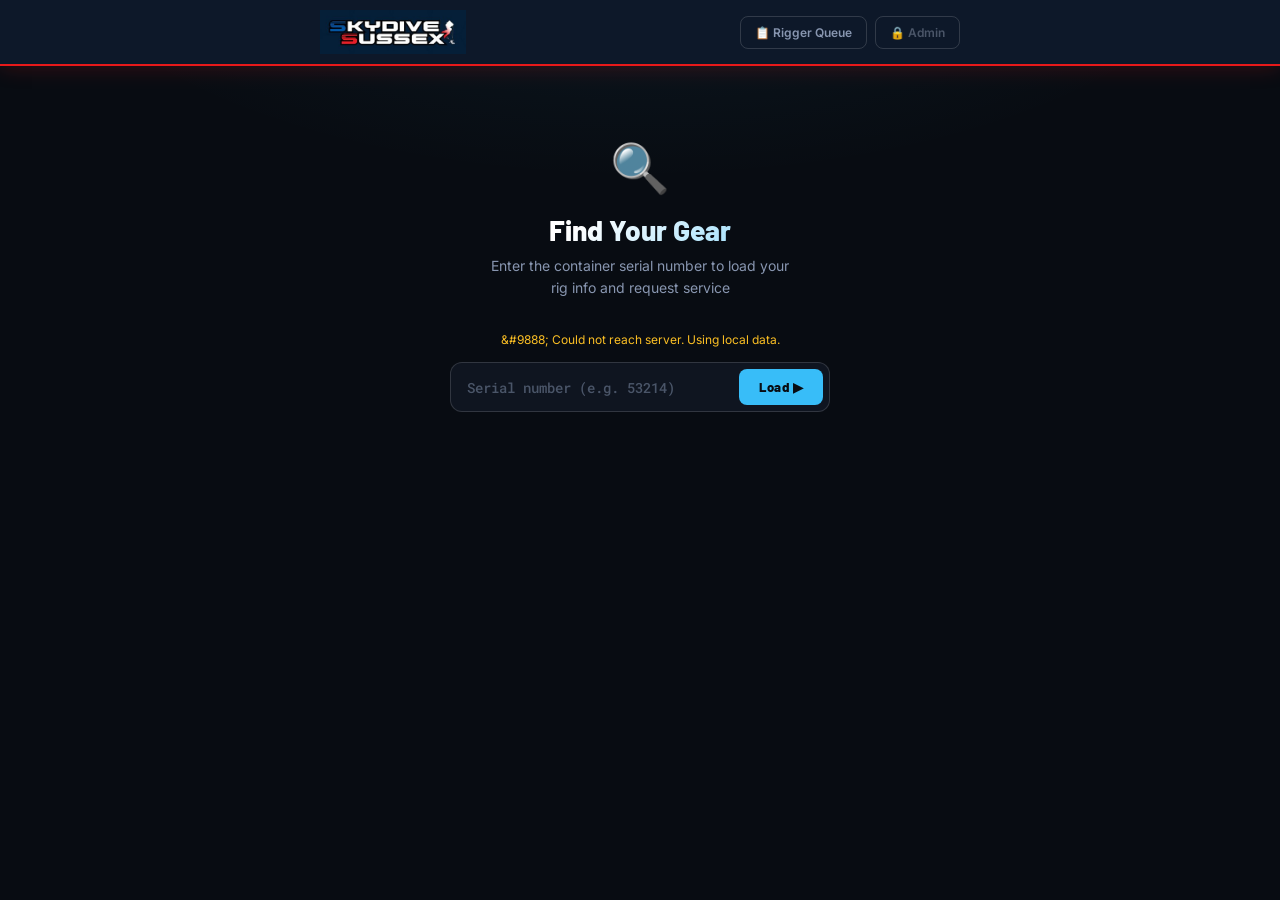
<file: ssx_service.html>
<!DOCTYPE html>
<html lang="en">
<head>
<meta charset="UTF-8">
<meta name="viewport" content="width=device-width, initial-scale=1.0">
<title>Skydive Sussex — Gear Service</title>
<link href="https://fonts.googleapis.com/css2?family=Inter:wght@400;500;600;700&family=Barlow:wght@600;700;800&family=Roboto+Mono:wght@400;500&display=swap" rel="stylesheet">
<style>
:root {
  --bg: #080c12;
  --surface: #0f1520;
  --surface2: #161e2e;
  --surface3: #1c2640;
  --border: rgba(255,255,255,0.07);
  --border-strong: rgba(255,255,255,0.14);
  --sky: #38bdf8;
  --sky-dim: rgba(56,189,248,0.12);
  --sky-glow: rgba(56,189,248,0.25);
  --green: #4ade80;
  --green-dim: rgba(74,222,128,0.1);
  --red: #f87171;
  --red-dim: rgba(248,113,113,0.1);
  --yellow: #fbbf24;
  --yellow-dim: rgba(251,191,36,0.1);
  --text: #f0f4ff;
  --text-dim: #8896b0;
  --text-muted: #4a5568;
  --radius: 12px;
}

*, *::before, *::after { box-sizing: border-box; margin: 0; padding: 0; }

body {
  background: var(--bg);
  color: var(--text);
  font-family: 'Inter', sans-serif;
  font-size: 15px;
  min-height: 100vh;
  background-image:
    radial-gradient(ellipse 80% 50% at 50% -10%, rgba(56,189,248,0.08) 0%, transparent 60%);
}

/* ── HEADER ── */
.header {
  background: #0d1829;
  border-bottom: 2px solid #e8191a;
  position: sticky;
  top: 0;
  z-index: 50;
  box-shadow: 0 2px 20px rgba(232,25,26,0.2);
}
.header-inner {
  max-width: 680px;
  margin: 0 auto;
  padding: 10px 20px;
  display: flex;
  align-items: center;
  justify-content: space-between;
  gap: 16px;
}
.header-brand {
  display: flex;
  align-items: center;
  gap: 12px;
  flex: 1;
}
.header-nav {
  display: flex;
  align-items: center;
  gap: 8px;
  flex-shrink: 0;
}
.queue-link {
  display: flex;
  align-items: center;
  gap: 7px;
  padding: 8px 14px;
  background: transparent;
  border: 1px solid rgba(255,255,255,0.15);
  border-radius: 8px;
  color: var(--text-dim);
  font-family: 'Inter', sans-serif;
  font-size: 12px;
  font-weight: 600;
  text-decoration: none;
  white-space: nowrap;
  transition: border-color 0.2s, color 0.2s, background 0.2s;
  flex-shrink: 0;
}
.queue-link:hover {
  border-color: #e8191a;
  color: #fff;
  background: rgba(232,25,26,0.1);
}
.header-text h1 {
  font-family: 'Barlow', sans-serif;
  font-size: 14px;
  font-weight: 700;
  letter-spacing: 2px;
  text-transform: uppercase;
  line-height: 1;
  color: var(--text);
}
.header-text p {
  font-size: 10px;
  font-weight: 500;
  letter-spacing: 2px;
  text-transform: uppercase;
  color: #e8191a;
  margin-top: 3px;
}

/* ── MAIN ── */
.main { max-width: 680px; margin: 0 auto; padding: 24px 16px 80px; }
.screen { display: none; }
.screen.active { display: block; }

/* ── SERIAL SCREEN ── */
.serial-hero {
  text-align: center;
  padding: 48px 0 36px;
}
.serial-icon {
  font-size: 48px;
  margin-bottom: 16px;
  display: block;
}
.serial-hero h2 {
  font-family: 'Barlow', sans-serif;
  font-size: 28px;
  font-weight: 800;
  margin-bottom: 8px;
  background: linear-gradient(135deg, #fff 40%, var(--sky));
  -webkit-background-clip: text;
  -webkit-text-fill-color: transparent;
  background-clip: text;
}
.serial-hero p {
  color: var(--text-dim);
  font-size: 14px;
  max-width: 300px;
  margin: 0 auto 32px;
  line-height: 1.6;
}
.serial-input-wrap {
  max-width: 380px;
  margin: 0 auto;
}
.serial-input-row {
  display: flex;
  gap: 10px;
  background: var(--surface);
  border: 1px solid var(--border-strong);
  border-radius: var(--radius);
  padding: 6px 6px 6px 16px;
  transition: border-color 0.2s, box-shadow 0.2s;
}
.serial-input-row:focus-within {
  border-color: var(--sky);
  box-shadow: 0 0 0 3px var(--sky-dim);
}
.serial-input {
  flex: 1;
  background: transparent;
  border: none;
  color: var(--text);
  font-family: 'Roboto Mono', monospace;
  font-size: 16px;
  font-weight: 500;
  outline: none;
  letter-spacing: 1px;
}
.serial-input::placeholder { color: var(--text-muted); letter-spacing: 0; font-size: 14px; }
.btn-serial {
  background: var(--sky);
  color: #080c12;
  border: none;
  border-radius: 8px;
  padding: 10px 20px;
  font-family: 'Barlow', sans-serif;
  font-size: 13px;
  font-weight: 800;
  letter-spacing: 0.5px;
  cursor: pointer;
  transition: opacity 0.2s, transform 0.15s;
  white-space: nowrap;
}
.btn-serial:hover { opacity: 0.9; transform: translateY(-1px); }
.btn-serial:active { transform: translateY(0); }

.error-pill {
  display: none;
  margin-top: 12px;
  padding: 10px 16px;
  background: var(--red-dim);
  border: 1px solid rgba(248,113,113,0.25);
  border-radius: 8px;
  color: var(--red);
  font-size: 13px;
  text-align: center;
}

/* ── GEAR CARD ── */
.gear-card {
  background: var(--surface);
  border: 1px solid var(--border-strong);
  border-radius: 16px;
  overflow: hidden;
  margin-bottom: 16px;
}
.gear-card-top {
  padding: 20px 20px 0;
}
.gear-header-row {
  display: flex;
  align-items: flex-start;
  justify-content: space-between;
  gap: 12px;
  margin-bottom: 14px;
}
.gear-title-block .rig-label {
  font-size: 10px;
  font-weight: 600;
  letter-spacing: 2px;
  text-transform: uppercase;
  color: var(--sky);
  margin-bottom: 4px;
}
.gear-title-block .rig-name {
  font-family: 'Barlow', sans-serif;
  font-size: 24px;
  font-weight: 800;
  line-height: 1.1;
}
.gear-title-block .rig-sub {
  font-family: 'Roboto Mono', monospace;
  font-size: 12px;
  color: var(--text-dim);
  margin-top: 4px;
}
.type-badge {
  padding: 5px 12px;
  border-radius: 20px;
  font-size: 11px;
  font-weight: 700;
  letter-spacing: 1px;
  text-transform: uppercase;
  flex-shrink: 0;
}
.badge-student { background: var(--sky-dim); color: var(--sky); border: 1px solid rgba(56,189,248,0.3); }
.badge-tandem { background: rgba(167,139,250,0.12); color: #a78bfa; border: 1px solid rgba(167,139,250,0.3); }

/* ── REPACK STATUS BAR ── */
.repack-bar {
  display: flex;
  align-items: center;
  gap: 10px;
  padding: 12px 20px;
  font-size: 13px;
  font-weight: 600;
  border-top: 1px solid var(--border);
}
.repack-bar .rp-icon { font-size: 16px; flex-shrink: 0; }
.repack-bar .rp-text { flex: 1; }
.repack-bar .rp-days {
  font-family: 'Roboto Mono', monospace;
  font-size: 12px;
  font-weight: 500;
  padding: 3px 8px;
  border-radius: 6px;
}
.rp-ok { background: var(--green-dim); border-top-color: rgba(74,222,128,0.15); color: var(--green); }
.rp-ok .rp-days { background: rgba(74,222,128,0.15); }
.rp-soon { background: var(--yellow-dim); border-top-color: rgba(251,191,36,0.15); color: var(--yellow); }
.rp-soon .rp-days { background: rgba(251,191,36,0.15); }
.rp-over { background: var(--red-dim); border-top-color: rgba(248,113,113,0.15); color: var(--red); }
.rp-over .rp-days { background: rgba(248,113,113,0.15); }
.rp-unknown { background: var(--surface2); border-top-color: var(--border); color: var(--text-dim); }

/* ── NOTES BAR ── */
.notes-bar {
  display: none;
  padding: 12px 20px;
  background: var(--yellow-dim);
  border-top: 1px solid rgba(251,191,36,0.15);
  color: var(--yellow);
  font-size: 13px;
  line-height: 1.5;
}
.notes-bar-label {
  font-size: 9px;
  font-weight: 700;
  letter-spacing: 2px;
  text-transform: uppercase;
  margin-bottom: 5px;
  opacity: 0.7;
}

/* ── GEAR SPECS GRID ── */
.gear-specs {
  display: grid;
  grid-template-columns: 1fr 1fr;
  gap: 8px;
  padding: 16px 20px 20px;
}
@media (max-width: 480px) { .gear-specs { grid-template-columns: 1fr; } }
.spec-block {
  background: var(--surface2);
  border: 1px solid var(--border);
  border-radius: 10px;
  padding: 12px 14px;
}
.spec-title {
  font-size: 9px;
  font-weight: 700;
  letter-spacing: 2px;
  text-transform: uppercase;
  color: var(--text-muted);
  margin-bottom: 8px;
}
.spec-row { margin-bottom: 4px; }
.spec-row:last-child { margin-bottom: 0; }
.spec-label { font-size: 10px; color: var(--text-muted); }
.spec-val {
  font-family: 'Roboto Mono', monospace;
  font-size: 13px;
  font-weight: 500;
  color: var(--text);
  line-height: 1.3;
}

/* ── SERVICE SELECTION ── */
.section-card {
  background: var(--surface);
  border: 1px solid var(--border-strong);
  border-radius: 16px;
  margin-bottom: 16px;
  overflow: hidden;
}
.section-header {
  padding: 18px 20px 14px;
  border-bottom: 1px solid var(--border);
  display: flex;
  align-items: center;
  justify-content: space-between;
  gap: 12px;
}
.section-title {
  font-family: 'Barlow', sans-serif;
  font-size: 15px;
  font-weight: 800;
  letter-spacing: 0.3px;
}
.selected-count {
  background: var(--sky-dim);
  color: var(--sky);
  border: 1px solid rgba(56,189,248,0.25);
  border-radius: 20px;
  padding: 3px 10px;
  font-size: 11px;
  font-weight: 700;
  display: none;
}
.selected-count.show { display: block; }

/* Category groups */
.svc-group { border-bottom: 1px solid var(--border); }
.svc-group:last-child { border-bottom: none; }
.svc-group-label {
  padding: 10px 20px 8px;
  font-size: 9px;
  font-weight: 700;
  letter-spacing: 2.5px;
  text-transform: uppercase;
  color: var(--text-muted);
}
.svc-list { padding: 0 12px 10px; display: flex; flex-direction: column; gap: 4px; }

/* Service items */
.svc-item {
  display: flex;
  align-items: center;
  gap: 12px;
  padding: 10px 12px;
  border-radius: 8px;
  cursor: pointer;
  transition: background 0.15s, border-color 0.15s;
  border: 1px solid transparent;
  user-select: none;
}
.svc-item:hover { background: var(--surface2); }
.svc-item.checked {
  background: var(--sky-dim);
  border-color: rgba(56,189,248,0.3);
}
.svc-item input { display: none; }
.svc-check {
  width: 20px;
  height: 20px;
  border: 2px solid var(--border-strong);
  border-radius: 5px;
  flex-shrink: 0;
  display: flex;
  align-items: center;
  justify-content: center;
  transition: all 0.15s;
}
.svc-item.checked .svc-check {
  background: var(--sky);
  border-color: var(--sky);
}
.svc-check svg { display: none; }
.svc-item.checked .svc-check svg { display: block; }
.svc-label { flex: 1; font-size: 13px; font-weight: 500; line-height: 1.3; }
.svc-price {
  font-family: 'Roboto Mono', monospace;
  font-size: 12px;
  font-weight: 500;
  color: var(--text-dim);
  white-space: nowrap;
}
.svc-item.checked .svc-price { color: var(--sky); }

/* ── NOTES FIELD ── */
.notes-section { padding: 16px 20px 20px; }
.notes-label {
  display: block;
  font-size: 11px;
  font-weight: 600;
  letter-spacing: 1px;
  text-transform: uppercase;
  color: var(--text-dim);
  margin-bottom: 8px;
}
.notes-textarea {
  width: 100%;
  background: var(--surface2);
  border: 1px solid var(--border);
  border-radius: 10px;
  color: var(--text);
  font-family: 'Inter', sans-serif;
  font-size: 14px;
  padding: 12px 14px;
  resize: vertical;
  min-height: 90px;
  transition: border-color 0.2s;
  outline: none;
}
.notes-textarea:focus { border-color: var(--sky); }
.notes-textarea::placeholder { color: var(--text-muted); }

/* ── SUBMIT ── */
.submit-wrap { padding: 0 0 4px; }
.form-error {
  display: none;
  padding: 10px 14px;
  background: var(--red-dim);
  border: 1px solid rgba(248,113,113,0.25);
  border-radius: 10px;
  color: var(--red);
  font-size: 13px;
  margin-bottom: 14px;
}
.btn-submit {
  width: 100%;
  padding: 16px;
  background: linear-gradient(135deg, var(--sky), #0ea5e9);
  color: #080c12;
  border: none;
  border-radius: var(--radius);
  font-family: 'Barlow', sans-serif;
  font-size: 17px;
  font-weight: 800;
  letter-spacing: 0.5px;
  cursor: pointer;
  transition: opacity 0.2s, transform 0.15s, box-shadow 0.2s;
  box-shadow: 0 4px 24px var(--sky-glow);
}
.btn-submit:hover { opacity: 0.92; transform: translateY(-1px); box-shadow: 0 6px 32px var(--sky-glow); }
.btn-submit:active { transform: translateY(0); }
.btn-submit:disabled { opacity: 0.4; cursor: not-allowed; transform: none; }

/* ── SUCCESS SCREEN ── */
.success-wrap {
  text-align: center;
  padding: 64px 20px 48px;
}
.success-anim {
  width: 72px;
  height: 72px;
  background: var(--green-dim);
  border: 2px solid rgba(74,222,128,0.3);
  border-radius: 50%;
  display: flex;
  align-items: center;
  justify-content: center;
  margin: 0 auto 20px;
  font-size: 32px;
  animation: popIn 0.4s cubic-bezier(0.34,1.56,0.64,1) both;
}
@keyframes popIn { from { transform: scale(0); opacity: 0; } to { transform: scale(1); opacity: 1; } }
.success-title {
  font-family: 'Barlow', sans-serif;
  font-size: 30px;
  font-weight: 800;
  color: var(--green);
  margin-bottom: 8px;
}
.success-wo {
  font-family: 'Roboto Mono', monospace;
  font-size: 14px;
  color: var(--sky);
  background: var(--sky-dim);
  border: 1px solid rgba(56,189,248,0.25);
  border-radius: 8px;
  padding: 8px 16px;
  display: inline-block;
  margin-bottom: 16px;
}
.success-sub { color: var(--text-dim); font-size: 14px; margin-bottom: 32px; line-height: 1.6; }
.btn-new {
  display: inline-flex;
  align-items: center;
  gap: 8px;
  padding: 12px 28px;
  background: var(--surface);
  border: 1px solid var(--border-strong);
  color: var(--text);
  border-radius: var(--radius);
  font-family: 'Inter', sans-serif;
  font-size: 14px;
  font-weight: 600;
  cursor: pointer;
  transition: border-color 0.2s, background 0.2s;
  text-decoration: none;
}
.btn-new:hover { border-color: var(--sky); background: var(--sky-dim); color: var(--sky); }

/* ── ANIMATIONS ── */
@keyframes fadeSlideUp {
  from { opacity: 0; transform: translateY(16px); }
  to { opacity: 1; transform: translateY(0); }
}
.gear-card, .section-card { animation: fadeSlideUp 0.3s ease both; }
.section-card { animation-delay: 0.08s; }

/* ── ADMIN BTN ── */
.admin-btn {
  padding: 8px 14px;
  background: transparent;
  border: 1px solid rgba(255,255,255,0.15);
  border-radius: 8px;
  color: var(--text-muted);
  font-family: 'Inter', sans-serif;
  font-size: 12px;
  font-weight: 600;
  cursor: pointer;
  transition: border-color 0.2s, color 0.2s, background 0.2s;
  flex-shrink: 0;
}
.admin-btn:hover { border-color: var(--yellow); color: var(--yellow); background: var(--yellow-dim); }
.admin-btn.unlocked { border-color: var(--green); color: var(--green); background: var(--green-dim); }

/* ── ADMIN MODAL OVERLAY ── */
.admin-overlay {
  position: fixed; inset: 0; background: rgba(0,0,0,0.85);
  display: none; z-index: 200;
  overflow-y: auto;
}
.admin-overlay.open { display: block; }

/* ── ADMIN PANEL ── */
.admin-panel {
  background: var(--bg);
  min-height: 100vh;
  max-width: 900px;
  margin: 0 auto;
  padding: 0 0 80px;
}
.admin-header {
  background: #0d1829;
  border-bottom: 2px solid var(--yellow);
  padding: 14px 20px;
  display: flex;
  align-items: center;
  justify-content: space-between;
  position: sticky;
  top: 0;
  z-index: 10;
  box-shadow: 0 2px 20px rgba(251,191,36,0.15);
}
.admin-title { font-family: 'Barlow', sans-serif; font-size: 18px; font-weight: 800; color: var(--yellow); letter-spacing: 0.5px; }
.admin-subtitle { font-size: 11px; color: var(--text-muted); margin-top: 2px; letter-spacing: 1px; text-transform: uppercase; }
.admin-close {
  background: transparent; border: 1px solid var(--border-strong);
  color: var(--text-dim); border-radius: 8px; padding: 8px 16px;
  font-size: 13px; font-weight: 600; cursor: pointer;
  transition: border-color 0.2s, color 0.2s;
  font-family: 'Inter', sans-serif;
}
.admin-close:hover { border-color: var(--red); color: var(--red); }

.admin-body { padding: 24px 16px; }

/* ── LOGIN CARD ── */
.admin-login-card {
  max-width: 360px; margin: 60px auto; text-align: center;
}
.admin-login-card h2 { font-family: 'Barlow', sans-serif; font-size: 26px; font-weight: 800; color: var(--yellow); margin-bottom: 6px; }
.admin-login-card p { color: var(--text-dim); font-size: 13px; margin-bottom: 24px; }
.admin-login-box {
  background: var(--surface); border: 1px solid var(--border-strong);
  border-radius: 16px; padding: 24px;
}
.a-field { margin-bottom: 16px; text-align: left; }
.a-field label { display: block; font-size: 11px; font-weight: 600; letter-spacing: 1px; text-transform: uppercase; color: var(--text-dim); margin-bottom: 6px; }
.a-field input, .a-field select, .a-field textarea {
  width: 100%; background: var(--surface2); border: 1px solid var(--border);
  border-radius: 9px; color: var(--text);
  font-family: 'Inter', sans-serif; font-size: 13px; padding: 10px 13px;
  outline: none; transition: border-color 0.2s;
}
.a-field input:focus, .a-field select:focus, .a-field textarea:focus { border-color: var(--sky); }
.a-field select { appearance: none; cursor: pointer; }
.a-field textarea { resize: vertical; min-height: 70px; }
.btn-admin-login {
  width: 100%; padding: 13px;
  background: var(--yellow); color: #080c12;
  border: none; border-radius: 9px;
  font-family: 'Barlow', sans-serif; font-size: 15px; font-weight: 800;
  cursor: pointer; transition: opacity 0.2s;
}
.btn-admin-login:hover { opacity: 0.88; }
.admin-err { display: none; padding: 9px 12px; background: var(--red-dim); border: 1px solid rgba(248,113,113,0.25); border-radius: 8px; color: var(--red); font-size: 12px; margin-bottom: 14px; }

/* ── GEAR MANAGER ── */
.gear-manager { display: none; }
.gear-manager.show { display: block; }

.gm-toolbar {
  display: flex; align-items: center; gap: 12px; margin-bottom: 20px; flex-wrap: wrap;
}
.gm-search {
  flex: 1; min-width: 180px;
  background: var(--surface); border: 1px solid var(--border-strong);
  border-radius: 9px; color: var(--text);
  font-family: 'Inter', sans-serif; font-size: 13px; padding: 10px 14px;
  outline: none; transition: border-color 0.2s;
}
.gm-search:focus { border-color: var(--sky); }
.gm-filter {
  background: var(--surface); border: 1px solid var(--border-strong);
  border-radius: 9px; color: var(--text-dim);
  font-family: 'Inter', sans-serif; font-size: 12px; font-weight: 600;
  padding: 10px 14px; cursor: pointer; transition: border-color 0.2s, color 0.2s;
}
.gm-filter.active { border-color: var(--sky); color: var(--sky); }
.btn-add-rig {
  background: var(--green); color: #080c12; border: none;
  border-radius: 9px; padding: 10px 18px;
  font-family: 'Barlow', sans-serif; font-size: 13px; font-weight: 800;
  cursor: pointer; transition: opacity 0.2s; white-space: nowrap;
}
.btn-add-rig:hover { opacity: 0.88; }

.gm-count { font-size: 12px; color: var(--text-muted); }

/* Rig rows */
.rig-row {
  background: var(--surface); border: 1px solid var(--border);
  border-radius: 12px; margin-bottom: 8px; overflow: hidden;
  transition: border-color 0.15s;
}
.rig-row:hover { border-color: var(--border-strong); }
.rig-row-header {
  display: flex; align-items: center; gap: 12px;
  padding: 13px 16px; cursor: pointer;
}
.rig-row-header:hover { background: var(--surface2); }
.rig-badge {
  font-size: 9px; font-weight: 700; letter-spacing: 1.5px; text-transform: uppercase;
  padding: 3px 8px; border-radius: 20px; flex-shrink: 0;
}
.rb-student { background: var(--sky-dim); color: var(--sky); border: 1px solid rgba(56,189,248,0.25); }
.rb-tandem { background: var(--purple-dim); color: #a78bfa; border: 1px solid rgba(167,139,250,0.25); }
.rig-row-name { font-weight: 600; font-size: 14px; flex: 1; }
.rig-row-sn { font-family: 'Roboto Mono', monospace; font-size: 11px; color: var(--text-muted); }
.rig-row-repack {
  font-size: 11px; font-weight: 600; padding: 2px 8px; border-radius: 6px;
}
.rrp-ok { background: var(--green-dim); color: var(--green); }
.rrp-soon { background: var(--yellow-dim); color: var(--yellow); }
.rrp-over { background: var(--red-dim); color: var(--red); }
.rrp-unknown { background: var(--surface2); color: var(--text-muted); }
.rig-row-chevron { color: var(--text-muted); font-size: 13px; transition: transform 0.2s; flex-shrink: 0; }
.rig-row.expanded .rig-row-chevron { transform: rotate(180deg); }
.rig-edit-body { display: none; border-top: 1px solid var(--border); padding: 20px; }
.rig-row.expanded .rig-edit-body { display: block; }

/* Edit form grid */
.edit-section-title {
  font-size: 9px; font-weight: 700; letter-spacing: 2px; text-transform: uppercase;
  color: var(--text-muted); margin: 16px 0 10px; padding-bottom: 6px;
  border-bottom: 1px solid var(--border);
}
.edit-section-title:first-child { margin-top: 0; }
.edit-grid { display: grid; grid-template-columns: 1fr 1fr; gap: 10px; }
@media (max-width: 500px) { .edit-grid { grid-template-columns: 1fr; } }
.edit-grid-3 { display: grid; grid-template-columns: 1fr 1fr 1fr; gap: 10px; }
@media (max-width: 600px) { .edit-grid-3 { grid-template-columns: 1fr 1fr; } }
.edit-full { grid-column: 1 / -1; }

.edit-actions {
  display: flex; gap: 10px; margin-top: 18px; padding-top: 16px;
  border-top: 1px solid var(--border); flex-wrap: wrap;
}
.btn-save-rig {
  background: var(--sky); color: #080c12; border: none;
  border-radius: 8px; padding: 10px 22px;
  font-family: 'Barlow', sans-serif; font-size: 14px; font-weight: 800;
  cursor: pointer; transition: opacity 0.2s;
}
.btn-save-rig:hover { opacity: 0.88; }
.btn-delete-rig {
  background: var(--red-dim); border: 1px solid rgba(248,113,113,0.3);
  color: var(--red); border-radius: 8px; padding: 10px 16px;
  font-family: 'Inter', sans-serif; font-size: 13px; font-weight: 600;
  cursor: pointer; transition: background 0.2s; margin-left: auto;
}
.btn-delete-rig:hover { background: rgba(248,113,113,0.2); }
.save-toast {
  display: none; padding: 8px 12px;
  background: var(--green-dim); border: 1px solid rgba(74,222,128,0.3);
  border-radius: 8px; color: var(--green); font-size: 12px;
}

/* Add rig modal */
.add-rig-modal {
  position: fixed; inset: 0; background: rgba(0,0,0,0.8);
  display: none; align-items: center; justify-content: center;
  z-index: 300; padding: 20px;
}
.add-rig-modal.open { display: flex; }
.add-rig-box {
  background: var(--surface); border: 1px solid var(--border-strong);
  border-radius: 20px; padding: 28px; max-width: 560px; width: 100%;
  max-height: 90vh; overflow-y: auto;
  animation: modalIn 0.25s cubic-bezier(0.34,1.56,0.64,1) both;
}
.add-rig-title { font-family: 'Barlow', sans-serif; font-size: 20px; font-weight: 800; color: var(--green); margin-bottom: 18px; }
.add-rig-actions { display: flex; gap: 10px; margin-top: 18px; }
.btn-create-rig {
  background: var(--green); color: #080c12; border: none;
  border-radius: 8px; padding: 11px 24px;
  font-family: 'Barlow', sans-serif; font-size: 14px; font-weight: 800;
  cursor: pointer; transition: opacity 0.2s;
}
.btn-create-rig:hover { opacity: 0.88; }
.btn-cancel-add {
  background: transparent; border: 1px solid var(--border-strong);
  color: var(--text-dim); border-radius: 8px; padding: 11px 18px;
  font-family: 'Inter', sans-serif; font-size: 13px; font-weight: 600;
  cursor: pointer; transition: border-color 0.2s, color 0.2s;
}
.btn-cancel-add:hover { border-color: var(--red); color: var(--red); }

/* purple-dim variable */
:root { --purple-dim: rgba(167,139,250,0.12); }

</style>
</head>
<body>

<div class="header">
  <div class="header-inner">
    <div class="header-brand">
      <img src="[data-uri]" alt="Skydive Sussex" style="height:44px;width:auto;display:block;">
    </div>
    <div class="header-nav">
      <a href="ssx_queue.html" class="queue-link">&#128203; Rigger Queue</a>
      <button class="admin-btn" onclick="openAdmin()">&#128274; Admin</button>
    </div>
  </div>
</div>

<div class="main">

  <!-- SCREEN 1: SERIAL LOOKUP -->
  <div class="screen active" id="screen-serial">
    <div class="serial-hero">
      <span class="serial-icon">&#128269;</span>
      <h2>Find Your Gear</h2>
      <p>Enter the container serial number to load your rig info and request service</p>
      <div id="gear-loading-msg" style="font-size:12px;color:var(--sky);margin-bottom:12px;min-height:18px;">Loading gear data…</div>
      <div class="serial-input-wrap">
        <div class="serial-input-row">
          <input class="serial-input" id="serial-input" type="text" placeholder="Serial number (e.g. 53214)" autocomplete="off" autocapitalize="off">
          <button class="btn-serial" onclick="lookupSerial()">Load &#9654;</button>
        </div>
        <div class="error-pill" id="serial-error"></div>
      </div>
    </div>
  </div>

  <!-- SCREEN 2: FORM -->
  <div class="screen" id="screen-form">

    <!-- Gear Info Card -->
    <div class="gear-card" id="gear-card">
      <div class="gear-card-top">
        <div class="gear-header-row">
          <div class="gear-title-block">
            <div class="rig-label">Rig Identified</div>
            <div class="rig-name" id="gc-title"></div>
            <div class="rig-sub" id="gc-sub"></div>
          </div>
          <div class="type-badge" id="gc-badge"></div>
        </div>
      </div>
      <div class="repack-bar" id="repack-bar">
        <span class="rp-icon"></span>
        <span class="rp-text"></span>
        <span class="rp-days"></span>
      </div>
      <div class="notes-bar" id="notes-bar">
        <div class="notes-bar-label">&#9888; Outstanding Notes</div>
        <div id="notes-bar-content"></div>
      </div>
      <div class="gear-specs" id="gear-specs"></div>
    </div>

    <!-- Services Card -->
    <div class="section-card">
      <div class="section-header">
        <div class="section-title">Select Services</div>
        <div class="selected-count" id="selected-count">0 selected</div>
      </div>
      <div id="services-container"></div>
      <div class="notes-section">
        <label class="notes-label">Additional Notes / Write-In Service</label>
        <textarea class="notes-textarea" id="extra-notes" placeholder="Describe any extra work, special observations, or services not listed above…"></textarea>
      </div>
      <div style="padding: 0 20px 20px;">
        <div class="form-error" id="form-error"></div>
        <button class="btn-submit" id="submit-btn" onclick="submitRequest()">&#9654;&nbsp; Submit Service Request</button>
      </div>
    </div>

  </div>

  <!-- SCREEN 3: SUCCESS -->
  <div class="screen" id="screen-success">
    <div class="success-wrap">
      <div class="success-anim">&#10003;</div>
      <div class="success-title">Request Submitted</div>
      <div class="success-wo" id="success-wo"></div>
      <p class="success-sub">Your request is now in the rigger queue.<br>Someone will review it shortly.</p>
      <a class="btn-new" onclick="resetAll()" href="#">+ New Request</a>
    </div>
  </div>

</div>

<script>
const SCRIPT_URL = 'https://script.google.com/macros/s/AKfycbxs6BQFEIylV2AM8Eot4uXz-YakkaroRmT6YSVBopWwvFU5FIyleq4RVYcTRp1TWdR-/exec';

let GEAR_DATA = []; // loaded from Google Sheet on init
let gearLoaded = false;
let gearLoadError = false;

async function loadGearFromSheet() {
  const serialScreen = document.getElementById('screen-serial');
  const loadingEl = document.getElementById('gear-loading-msg');
  try {
    const res = await fetch(SCRIPT_URL + '?action=getGear');
    const data = await res.json();
    if (data.gear && data.gear.length > 0) {
      GEAR_DATA = data.gear;
      gearLoaded = true;
      if (loadingEl) loadingEl.style.display = 'none';
    } else {
      // Sheet is empty — fall back to hardcoded data on first run
      gearLoaded = true;
      if (loadingEl) { loadingEl.textContent = '&#9888; No gear in sheet yet. Using local data.'; loadingEl.style.color = 'var(--yellow)'; }
      setTimeout(() => { if (loadingEl) loadingEl.style.display = 'none'; }, 3000);
    }
  } catch(err) {
    gearLoadError = true;
    if (loadingEl) { loadingEl.textContent = '&#9888; Could not reach server. Using local data.'; loadingEl.style.color = 'var(--yellow)'; }
    setTimeout(() => { if (loadingEl) loadingEl.style.display = 'none'; }, 3000);
    console.warn('getGear failed:', err);
  }
}


const SERVICE_GROUPS = [
  { label: 'Reserve', items: [
    { name: 'Reserve Inspection & Repack (Sport)', price: '$115' },
    { name: 'Reserve Inspection & Repack (Tandem)', price: '$150' },
  ]},
  { label: 'Inspection', items: [
    { name: 'Inspect Main or Reserve', price: '$25' },
    { name: 'Inspect Harness / Container', price: '$20' },
    { name: "Inspect & Pack Pilot's Emergency Rig", price: '$120' },
  ]},
  { label: 'Packing', items: [
    { name: 'Pack Main Sport', price: '$15' },
    { name: 'Pack Main Tandem', price: '$20' },
  ]},
  { label: 'AAD', items: [
    { name: 'AAD Batteries / Service', price: 'Varies' },
    { name: 'Install AAD', price: '$10' },
  ]},
  { label: 'Lines', items: [
    { name: 'Reserve Safety Stow Replacement', price: '$12' },
    { name: 'Replace Lower Steering Lines', price: '$40' },
    { name: 'Replace Steering Lines Toggles to Cascades', price: '$65' },
    { name: 'Full Line Set', price: 'Varies' },
    { name: 'Re-line Sport', price: '$130' },
    { name: 'Re-line Tandem', price: '$175' },
    { name: 'Slinks', price: '$35' },
  ]},
  { label: 'Assembly', items: [
    { name: 'Assembly, Inspection & Pack Reserve (Sport)', price: '$140' },
    { name: 'Assembly, Inspection & Repack Reserve (Tandem)', price: '$175' },
    { name: 'Assembly, Inspection & Pack Main', price: '$75' },
    { name: 'Disassemble Main or Reserve', price: '$10' },
  ]},
  { label: 'Additional', items: [
    { name: 'Install Slider Bumpers', price: '$25' },
    { name: 'Fabric Tensile Test', price: '$20' },
    { name: 'Kill Line Replacement', price: '$25' },
    { name: 'BOC Replacement', price: '$100' },
    { name: 'Tack Slinks / Links', price: '$5' },
    { name: 'Wash Rig', price: '$65' },
  ]},
  { label: 'Repair', items: [
    { name: 'Sewing', price: '$85/hr' },
    { name: 'Canopy Patch', price: 'Varies' },
  ]},
  { label: 'Maintenance', items: [
    { name: 'Monthly Maintenance', price: '—' },
  ]},
];

let currentGear = null;
let selectedServices = new Set();

function showScreen(id) {
  document.querySelectorAll('.screen').forEach(s => s.classList.remove('active'));
  document.getElementById(id).classList.add('active');
}

function lookupSerial() {
  const val = document.getElementById('serial-input').value.trim();
  const errEl = document.getElementById('serial-error');
  errEl.style.display = 'none';
  if (!val) { showErr(errEl, 'Please enter a serial number.'); return; }
  const gear = GEAR_DATA.find(g => String(g.rig_sn).replace('.0','').toLowerCase() === val.toLowerCase());
  if (!gear) { showErr(errEl, `No gear found with serial "${val}". Check and try again.`); return; }
  currentGear = gear;
  selectedServices.clear();
  renderGear(gear);
  buildServices();
  showScreen('screen-form');
  window.scrollTo(0, 0);
}

function showErr(el, msg) { el.textContent = msg; el.style.display = 'block'; }

document.getElementById('serial-input').addEventListener('keydown', e => { if (e.key === 'Enter') lookupSerial(); });
(function() {
  loadGearFromSheet().then(() => {
    const sn = new URLSearchParams(window.location.search).get('sn');
    if (sn) { document.getElementById('serial-input').value = sn; lookupSerial(); }
  });
})();

function renderGear(g) {
  const sn = String(g.rig_sn).replace('.0','');
  document.getElementById('gc-title').textContent = g.type === 'tandem' ? 'Rig #' + g.rig_num : g.rig_num;
  document.getElementById('gc-sub').textContent = g.rig_make + ' · S/N ' + sn;

  const badge = document.getElementById('gc-badge');
  badge.textContent = g.type === 'student' ? 'Student' : 'Tandem';
  badge.className = 'type-badge ' + (g.type === 'student' ? 'badge-student' : 'badge-tandem');

  // Repack status
  const rb = document.getElementById('repack-bar');
  const icon = rb.querySelector('.rp-icon');
  const text = rb.querySelector('.rp-text');
  const days = rb.querySelector('.rp-days');

  if (!g.res_repack_due) {
    rb.className = 'repack-bar rp-unknown';
    icon.textContent = '&#128203;'; text.textContent = 'Reserve repack due date unknown'; days.textContent = '';
  } else {
    const diff = Math.round((new Date(g.res_repack_due) - new Date()) / 86400000);
    if (diff < 0) {
      rb.className = 'repack-bar rp-over';
      icon.textContent = '🚨';
      text.textContent = 'RESERVE OVERDUE — was due ' + g.res_repack_due;
      days.textContent = Math.abs(diff) + 'd overdue';
    } else if (diff <= 30) {
      rb.className = 'repack-bar rp-soon';
      icon.textContent = '&#9888;️';
      text.textContent = 'Repack due soon — ' + g.res_repack_due;
      days.textContent = diff + ' days';
    } else {
      rb.className = 'repack-bar rp-ok';
      icon.textContent = '&#10003;';
      text.textContent = 'Reserve current — due ' + g.res_repack_due;
      days.textContent = diff + ' days';
    }
  }

  // Notes bar
  const notesBar = document.getElementById('notes-bar');
  const notesCont = document.getElementById('notes-bar-content');
  const allNotes = [g.notes, g.notes2, g.needed_parts, g.svc_req].filter(Boolean).join('\n');
  if (allNotes.trim()) {
    notesBar.style.display = 'block';
    notesCont.innerHTML = allNotes.replace(/\n/g, '<br>');
  } else {
    notesBar.style.display = 'none';
  }

  // Gear specs
  const specs = document.getElementById('gear-specs');
  specs.innerHTML = '';
  const blocks = [
    { title: 'Container', rows: [['Make', g.rig_make], ['S/N', sn], ['DOM', g.rig_dom]] },
    { title: 'Main Canopy', rows: [['Make', g.main_make], ['Size', g.main_size ? g.main_size.replace('.0','') + ' sqft' : '—'], ['Color', g.main_color || '—']] },
    { title: 'Reserve', rows: [['Make', g.res_make], ['Size', g.res_size ? g.res_size.replace('.0','') + ' sqft' : '—'], ['Last Pack', g.res_pack_date || '—'], ['Due', g.res_repack_due || '—']] },
    { title: 'AAD', rows: [['Make', g.aad_make], ['S/N', g.aad_sn ? String(g.aad_sn).replace('.0','') : '—'], ['DOM', g.aad_dom || '—'], g.jumps ? ['Jumps', g.jumps] : null].filter(Boolean) },
  ];
  blocks.forEach(b => {
    const div = document.createElement('div');
    div.className = 'spec-block';
    div.innerHTML = '<div class="spec-title">' + b.title + '</div>' +
      b.rows.map(r => r ? `<div class="spec-row"><div class="spec-label">${r[0]}</div><div class="spec-val">${r[1]}</div></div>` : '').join('');
    specs.appendChild(div);
  });
}

function buildServices() {
  const container = document.getElementById('services-container');
  container.innerHTML = '';
  selectedServices.clear();
  updateSelectedCount();

  SERVICE_GROUPS.forEach(group => {
    const groupEl = document.createElement('div');
    groupEl.className = 'svc-group';
    groupEl.innerHTML = '<div class="svc-group-label">' + group.label + '</div>';
    const list = document.createElement('div');
    list.className = 'svc-list';
    group.items.forEach(svc => {
      const label = document.createElement('label');
      label.className = 'svc-item';
      label.innerHTML = `
        <input type="checkbox" value="${svc.name}">
        <div class="svc-check">
          <svg width="10" height="8" viewBox="0 0 10 8" fill="none">
            <path d="M1 4L3.5 6.5L9 1" stroke="#080c12" stroke-width="2" stroke-linecap="round" stroke-linejoin="round"/>
          </svg>
        </div>
        <span class="svc-label">${svc.name}</span>
        <span class="svc-price">${svc.price}</span>`;
      label.addEventListener('click', function(e) {
        e.preventDefault();
        const cb = this.querySelector('input');
        cb.checked = !cb.checked;
        this.classList.toggle('checked', cb.checked);
        if (cb.checked) selectedServices.add(svc.name);
        else selectedServices.delete(svc.name);
        updateSelectedCount();
      });
      list.appendChild(label);
    });
    groupEl.appendChild(list);
    container.appendChild(groupEl);
  });
}

function updateSelectedCount() {
  const el = document.getElementById('selected-count');
  if (selectedServices.size > 0) {
    el.textContent = selectedServices.size + ' selected';
    el.classList.add('show');
  } else {
    el.classList.remove('show');
  }
}

async function submitRequest() {
  const errEl = document.getElementById('form-error');
  errEl.style.display = 'none';
  const notes = document.getElementById('extra-notes').value.trim();
  if (selectedServices.size === 0 && !notes) {
    errEl.textContent = 'Please select at least one service or add notes.';
    errEl.style.display = 'block';
    return;
  }
  const btn = document.getElementById('submit-btn');
  btn.disabled = true;
  btn.textContent = 'Submitting…';

  const woNum = 'SSX-' + new Date().toISOString().slice(0,10).replace(/-/g,'') + '-' + Math.floor(Math.random()*9000+1000);
  const payload = {
    action: 'addPending',
    work_order: woNum,
    submitted_at: new Date().toISOString(),
    gear_type: currentGear.type,
    rig_num: currentGear.rig_num,
    rig_make: currentGear.rig_make,
    rig_sn: String(currentGear.rig_sn).replace('.0',''),
    res_repack_due: currentGear.res_repack_due || '',
    services: [...selectedServices].join(' | '),
    extra_notes: notes,
    status: 'PENDING'
  };

  try {
    await fetch(SCRIPT_URL, { method: 'POST', mode: 'no-cors', headers: { 'Content-Type': 'text/plain' }, body: JSON.stringify(payload) });
  } catch(e) { console.log(e); }

  document.getElementById('success-wo').textContent = 'Work Order #' + woNum;
  btn.disabled = false;
  btn.textContent = '&#9654;  Submit Service Request';
  showScreen('screen-success');
  window.scrollTo(0, 0);
}

function resetAll() {
  currentGear = null;
  selectedServices.clear();
  document.getElementById('serial-input').value = '';
  document.getElementById('serial-error').style.display = 'none';
  document.getElementById('extra-notes').value = '';
  showScreen('screen-serial');
  window.scrollTo(0, 0);
}


// ── ADMIN ──
let adminUnlocked = false;
let gearFilter = 'all';

function openAdmin() {
  document.getElementById('admin-overlay').classList.add('open');
  document.body.style.overflow = 'hidden';
  if (adminUnlocked) {
    document.getElementById('admin-login-card').style.display = 'none';
    document.getElementById('gear-manager').classList.add('show');
    renderGearList();
  }
}

function closeAdmin() {
  document.getElementById('admin-overlay').classList.remove('open');
  document.body.style.overflow = '';
}

function adminLogin() {
  const pw = document.getElementById('admin-pw-input').value;
  const err = document.getElementById('admin-err');
  const stored = localStorage.getItem('ssxQueuePw') || '1234';
  if (pw === stored) {
    adminUnlocked = true;
    err.style.display = 'none';
    document.getElementById('admin-login-card').style.display = 'none';
    document.getElementById('gear-manager').classList.add('show');
    document.querySelector('.admin-btn').classList.add('unlocked');
    document.querySelector('.admin-btn').textContent = '&#9881; Admin';
    renderGearList();
  } else {
    err.style.display = 'block';
  }
}
document.addEventListener('DOMContentLoaded', () => {
  const inp = document.getElementById('admin-pw-input');
  if (inp) inp.addEventListener('keydown', e => { if (e.key === 'Enter') adminLogin(); });
});

function setFilter(f) {
  gearFilter = f;
  ['all','student','tandem'].forEach(x => {
    document.getElementById('filter-' + x).classList.toggle('active', x === f);
  });
  renderGearList();
}

function repackStatus(due) {
  if (!due) return { cls: 'rrp-unknown', label: 'Unknown' };
  const diff = Math.round((new Date(due) - new Date()) / 86400000);
  if (diff < 0) return { cls: 'rrp-over', label: 'OVERDUE' };
  if (diff <= 30) return { cls: 'rrp-soon', label: diff + 'd' };
  return { cls: 'rrp-ok', label: diff + 'd' };
}

function renderGearList() {
  const q = (document.getElementById('gm-search').value || '').toLowerCase();
  const list = document.getElementById('gm-list');
  const filtered = GEAR_DATA.filter(g => {
    if (gearFilter !== 'all' && g.type !== gearFilter) return false;
    if (!q) return true;
    return [g.rig_num, g.rig_make, g.rig_sn, g.main_make, g.res_make, g.aad_make]
      .some(v => v && String(v).toLowerCase().includes(q));
  });
  document.getElementById('gm-count').textContent = filtered.length + ' rig' + (filtered.length !== 1 ? 's' : '');
  list.innerHTML = '';
  filtered.forEach((g, fi) => {
    const realIdx = GEAR_DATA.indexOf(g);
    const rp = repackStatus(g.res_repack_due);
    const sn = String(g.rig_sn || '').replace('.0','');
    const row = document.createElement('div');
    row.className = 'rig-row';
    row.id = 'rig-row-' + realIdx;
    row.innerHTML = `
      <div class="rig-row-header" onclick="toggleRigRow(\${realIdx})">
        <span class="rig-badge \${g.type === 'tandem' ? 'rb-tandem' : 'rb-student'}">\${g.type}</span>
        <span class="rig-row-name">\${g.type === 'tandem' ? 'Rig #' : ''}\${g.rig_num || '—'} — \${g.rig_make || '—'}</span>
        <span class="rig-row-sn">S/N \${sn}</span>
        <span class="rig-row-repack \${rp.cls}">\${rp.label}</span>
        <span class="rig-row-chevron">&#9662;</span>
      </div>
      <div class="rig-edit-body" id="rig-edit-\${realIdx}">
        \${buildEditForm(g, realIdx)}
      </div>`;
    list.appendChild(row);
  });
}

function toggleRigRow(idx) {
  document.getElementById('rig-row-' + idx).classList.toggle('expanded');
}

function fld(label, id, val, placeholder) {
  return `<div class="a-field"><label>\${label}</label><input type="text" id="\${id}" value="\${val || ''}" placeholder="\${placeholder || ''}"></div>`;
}
function fldTA(label, id, val) {
  return `<div class="a-field edit-full"><label>\${label}</label><textarea id="\${id}">\${val || ''}</textarea></div>`;
}

function buildEditForm(g, idx) {
  const sn = String(g.rig_sn || '').replace('.0', '');
  return `
    <div class="edit-section-title">Container</div>
    <div class="edit-grid">
      ${fld('Rig Number / Name', 'e' + idx + '-rig_num', g.rig_num)}
      ${fld('Container Make / Model', 'e' + idx + '-rig_make', g.rig_make)}
      ${fld('Container S/N', 'e' + idx + '-rig_sn', sn)}
      ${fld('DOM', 'e' + idx + '-rig_dom', g.rig_dom)}
      <div class="a-field"><label>Type</label><select id="e${idx}-type"><option value="student" ${g.type === 'student' ? 'selected' : ''}>Student</option><option value="tandem" ${g.type === 'tandem' ? 'selected' : ''}>Tandem</option></select></div>
    </div>
    <div class="edit-section-title">Main Canopy</div>
    <div class="edit-grid">
      ${fld('Make', 'e' + idx + '-main_make', g.main_make)}
      ${fld('Size (sqft)', 'e' + idx + '-main_size', String(g.main_size || '').replace('.0', ''))}
      ${fld('S/N', 'e' + idx + '-main_sn', g.main_sn)}
      ${fld('Colour', 'e' + idx + '-main_color', g.main_color)}
    </div>
    <div class="edit-section-title">Reserve</div>
    <div class="edit-grid">
      ${fld('Make', 'e' + idx + '-res_make', g.res_make)}
      ${fld('Size (sqft)', 'e' + idx + '-res_size', String(g.res_size || '').replace('.0', ''))}
      ${fld('S/N', 'e' + idx + '-res_sn', g.res_sn)}
      ${fld('Last Pack Date', 'e' + idx + '-res_pack_date', g.res_pack_date, 'YYYY-MM-DD')}
      ${fld('Repack Due', 'e' + idx + '-res_repack_due', g.res_repack_due, 'YYYY-MM-DD')}
    </div>
    <div class="edit-section-title">AAD</div>
    <div class="edit-grid">
      ${fld('Make', 'e' + idx + '-aad_make', g.aad_make)}
      ${fld('S/N', 'e' + idx + '-aad_sn', String(g.aad_sn || '').replace('.0', ''))}
      ${fld('DOM', 'e' + idx + '-aad_dom', g.aad_dom)}
    </div>
    <div class="edit-section-title">Notes & Flags</div>
    <div class="edit-grid">
      ${fldTA('Notes', 'e' + idx + '-notes', g.notes)}
      ${fldTA('Service Requests / Needed Parts', 'e' + idx + '-svc_req', g.svc_req || g.needed_parts)}
    </div>
    <div class="edit-actions">
      <button class="btn-save-rig" onclick="saveRig(${idx})">&#10003; Save Changes</button>
      <span class="save-toast" id="toast-${idx}">&#10003; Saved!</span>
      <button class="btn-delete-rig" onclick="deleteRig(${idx})">&#10005; Delete Rig</button>
    </div>`;
}

function getVal(id) {
  const el = document.getElementById(id);
  return el ? el.value.trim() : '';
}

async function saveRig(idx) {
  const g = GEAR_DATA[idx];
  const fields = ['type','rig_num','rig_make','rig_sn','rig_dom','main_make','main_size','main_sn','main_color','res_make','res_size','res_sn','res_pack_date','res_repack_due','aad_make','aad_sn','aad_dom','notes','svc_req'];
  fields.forEach(f => { g[f] = getVal('e' + idx + '-' + f); });
  const t = document.getElementById('toast-' + idx);
  t.textContent = 'Saving…'; t.style.display = 'inline-block';
  try {
    await fetch(SCRIPT_URL, {
      method: 'POST', mode: 'no-cors',
      headers: { 'Content-Type': 'text/plain' },
      body: JSON.stringify({ action: 'saveGear', gear: g })
    });
    t.textContent = '&#10003; Saved to sheet!';
  } catch(e) {
    t.textContent = '&#9888; Save failed'; t.style.color = 'var(--red)';
  }
  setTimeout(() => { t.style.display = 'none'; t.style.color = ''; }, 3000);
  renderGearList();
  setTimeout(() => {
    const row = document.getElementById('rig-row-' + idx);
    if (row) row.classList.add('expanded');
  }, 50);
}

async function deleteRig(idx) {
  const g = GEAR_DATA[idx];
  if (!confirm('Delete ' + (g.rig_num || 'this rig') + '? This cannot be undone.')) return;
  try {
    await fetch(SCRIPT_URL, {
      method: 'POST', mode: 'no-cors',
      headers: { 'Content-Type': 'text/plain' },
      body: JSON.stringify({ action: 'deleteGear', row: g._row })
    });
  } catch(e) { console.warn('deleteGear failed:', e); }
  GEAR_DATA.splice(idx, 1);
  renderGearList();
}

function openAddRig() {
  document.getElementById('add-rig-modal').classList.add('open');
}
function closeAddRig() {
  document.getElementById('add-rig-modal').classList.remove('open');
}

async function createRig() {
  const newRig = {
    type: document.getElementById('new-type').value,
    rig_num: getVal('new-rig_num'),
    rig_make: getVal('new-rig_make'),
    rig_sn: getVal('new-rig_sn'),
    rig_dom: getVal('new-rig_dom'),
    main_make: getVal('new-main_make'),
    main_size: getVal('new-main_size'),
    main_sn: getVal('new-main_sn'),
    main_color: getVal('new-main_color'),
    res_make: getVal('new-res_make'),
    res_size: getVal('new-res_size'),
    res_sn: getVal('new-res_sn'),
    res_pack_date: getVal('new-res_pack_date'),
    res_repack_due: getVal('new-res_repack_due'),
    aad_make: getVal('new-aad_make'),
    aad_sn: getVal('new-aad_sn'),
    aad_dom: getVal('new-aad_dom'),
    notes: getVal('new-notes'),
    svc_req: getVal('new-svc_req'),
    notes2: '', needed_parts: '', rigger: '', jumps: '', monthly_maintenance: ''
  };
  if (!newRig.rig_sn) { alert('Container S/N is required.'); return; }
  try {
    await fetch(SCRIPT_URL, {
      method: 'POST', mode: 'no-cors',
      headers: { 'Content-Type': 'text/plain' },
      body: JSON.stringify({ action: 'addGear', gear: newRig })
    });
    // Reload from sheet to get the real _row assigned by GAS
    await loadGearFromSheet();
  } catch(e) {
    console.warn('addGear failed:', e);
    GEAR_DATA.push(newRig); // fallback: add locally
  }
  closeAddRig();
  ['rig_num','rig_make','rig_sn','rig_dom','main_make','main_size','main_sn','main_color','res_make','res_size','res_sn','res_pack_date','res_repack_due','aad_make','aad_sn','aad_dom','notes','svc_req'].forEach(f => {
    const el = document.getElementById('new-' + f);
    if (el) el.value = '';
  });
  renderGearList();
  setTimeout(() => {
    const list = document.getElementById('gm-list');
    if (list) list.lastElementChild?.scrollIntoView({ behavior: 'smooth' });
  }, 100);
}

</script>

<!-- ── ADMIN OVERLAY ── -->
<div class="admin-overlay" id="admin-overlay">
  <div class="admin-panel">
    <div class="admin-header">
      <div>
        <div class="admin-title">&#9881; Gear Manager</div>
        <div class="admin-subtitle">Admin Access Required</div>
      </div>
      <button class="admin-close" onclick="closeAdmin()">&#10005; Close</button>
    </div>
    <div class="admin-body">

      <!-- LOGIN -->
      <div class="admin-login-card" id="admin-login-card">
        <h2>Admin Access</h2>
        <p>Enter your password to manage gear records</p>
        <div class="admin-login-box">
          <div class="admin-err" id="admin-err">Incorrect password.</div>
          <div class="a-field">
            <label>Password</label>
            <input type="password" id="admin-pw-input" placeholder="Enter password">
          </div>
          <button class="btn-admin-login" onclick="adminLogin()">Unlock &#9654;</button>
        </div>
      </div>

      <!-- GEAR MANAGER -->
      <div class="gear-manager" id="gear-manager">
        <div class="gm-toolbar">
          <input class="gm-search" id="gm-search" type="text" placeholder="Search by name, serial, make…" oninput="renderGearList()">
          <button class="gm-filter active" id="filter-all" onclick="setFilter('all')">All</button>
          <button class="gm-filter" id="filter-student" onclick="setFilter('student')">Student</button>
          <button class="gm-filter" id="filter-tandem" onclick="setFilter('tandem')">Tandem</button>
          <button class="btn-add-rig" onclick="openAddRig()">+ Add Rig</button>
        </div>
        <div class="gm-count" id="gm-count"></div>
        <div id="gm-list" style="margin-top:12px;"></div>
      </div>

    </div>
  </div>
</div>

<!-- ADD RIG MODAL -->
<div class="add-rig-modal" id="add-rig-modal">
  <div class="add-rig-box">
    <div class="add-rig-title">+ Add New Rig</div>
    <div class="a-field">
      <label>Rig Type</label>
      <select id="new-type"><option value="student">Student</option><option value="tandem">Tandem</option></select>
    </div>
    <div class="edit-section-title">Container</div>
    <div class="edit-grid">
      <div class="a-field"><label>Rig Number / Name</label><input type="text" id="new-rig_num" placeholder="e.g. JUAN or 5"></div>
      <div class="a-field"><label>Container Make / Model</label><input type="text" id="new-rig_make" placeholder="e.g. MIRAGE M6"></div>
      <div class="a-field"><label>Container S/N</label><input type="text" id="new-rig_sn" placeholder="e.g. 53214"></div>
      <div class="a-field"><label>DOM</label><input type="text" id="new-rig_dom" placeholder="e.g. 2022-04-01"></div>
    </div>
    <div class="edit-section-title">Main Canopy</div>
    <div class="edit-grid">
      <div class="a-field"><label>Make</label><input type="text" id="new-main_make"></div>
      <div class="a-field"><label>Size (sqft)</label><input type="text" id="new-main_size"></div>
      <div class="a-field"><label>S/N</label><input type="text" id="new-main_sn"></div>
      <div class="a-field"><label>Colour</label><input type="text" id="new-main_color"></div>
    </div>
    <div class="edit-section-title">Reserve</div>
    <div class="edit-grid">
      <div class="a-field"><label>Make</label><input type="text" id="new-res_make"></div>
      <div class="a-field"><label>Size (sqft)</label><input type="text" id="new-res_size"></div>
      <div class="a-field"><label>S/N</label><input type="text" id="new-res_sn"></div>
      <div class="a-field"><label>Last Pack Date</label><input type="text" id="new-res_pack_date" placeholder="YYYY-MM-DD"></div>
      <div class="a-field"><label>Repack Due</label><input type="text" id="new-res_repack_due" placeholder="YYYY-MM-DD"></div>
    </div>
    <div class="edit-section-title">AAD</div>
    <div class="edit-grid">
      <div class="a-field"><label>Make</label><input type="text" id="new-aad_make"></div>
      <div class="a-field"><label>S/N</label><input type="text" id="new-aad_sn"></div>
      <div class="a-field"><label>DOM</label><input type="text" id="new-aad_dom"></div>
    </div>
    <div class="edit-section-title">Notes</div>
    <div class="a-field"><label>Notes</label><textarea id="new-notes"></textarea></div>
    <div class="a-field"><label>Needed Parts / Service Requests</label><textarea id="new-svc_req"></textarea></div>
    <div class="add-rig-actions">
      <button class="btn-cancel-add" onclick="closeAddRig()">Cancel</button>
      <button class="btn-create-rig" onclick="createRig()">&#10003; Add Rig</button>
    </div>
  </div>
</div>

</body>
</html>
</file>
